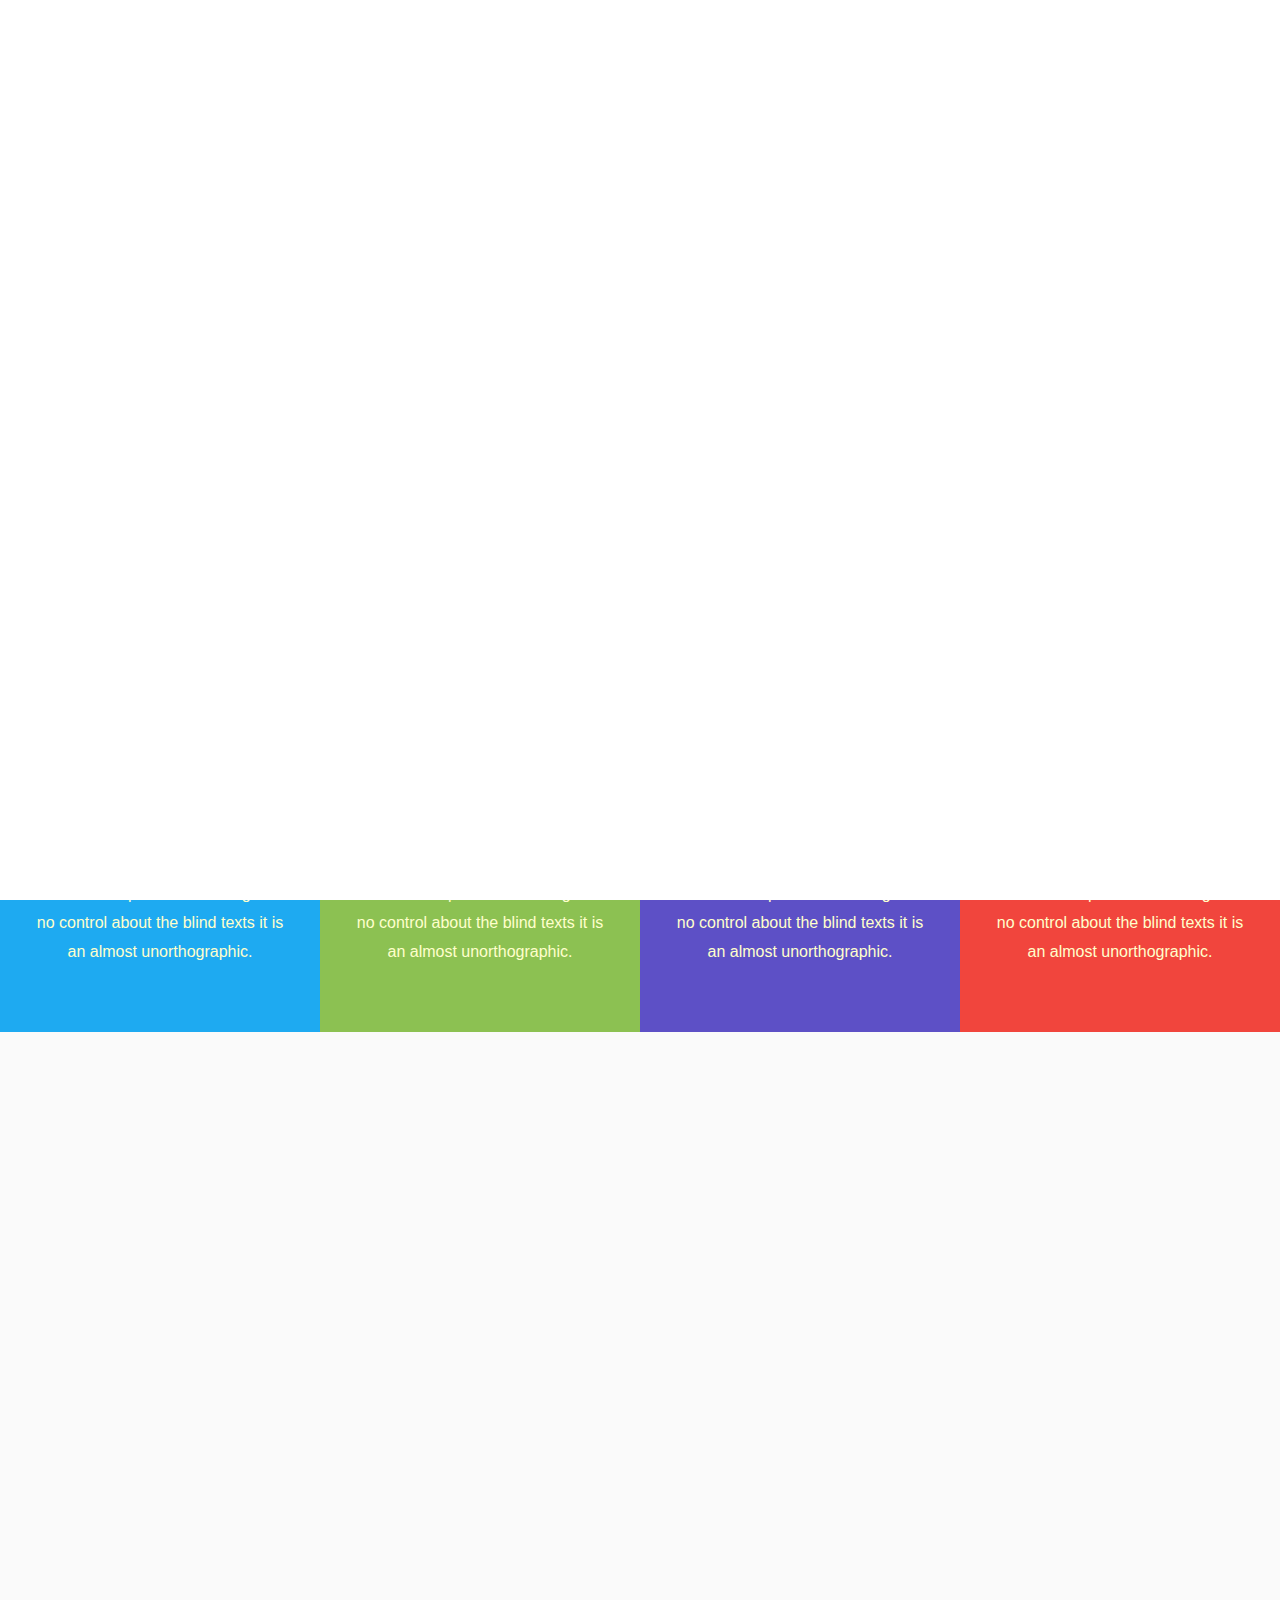
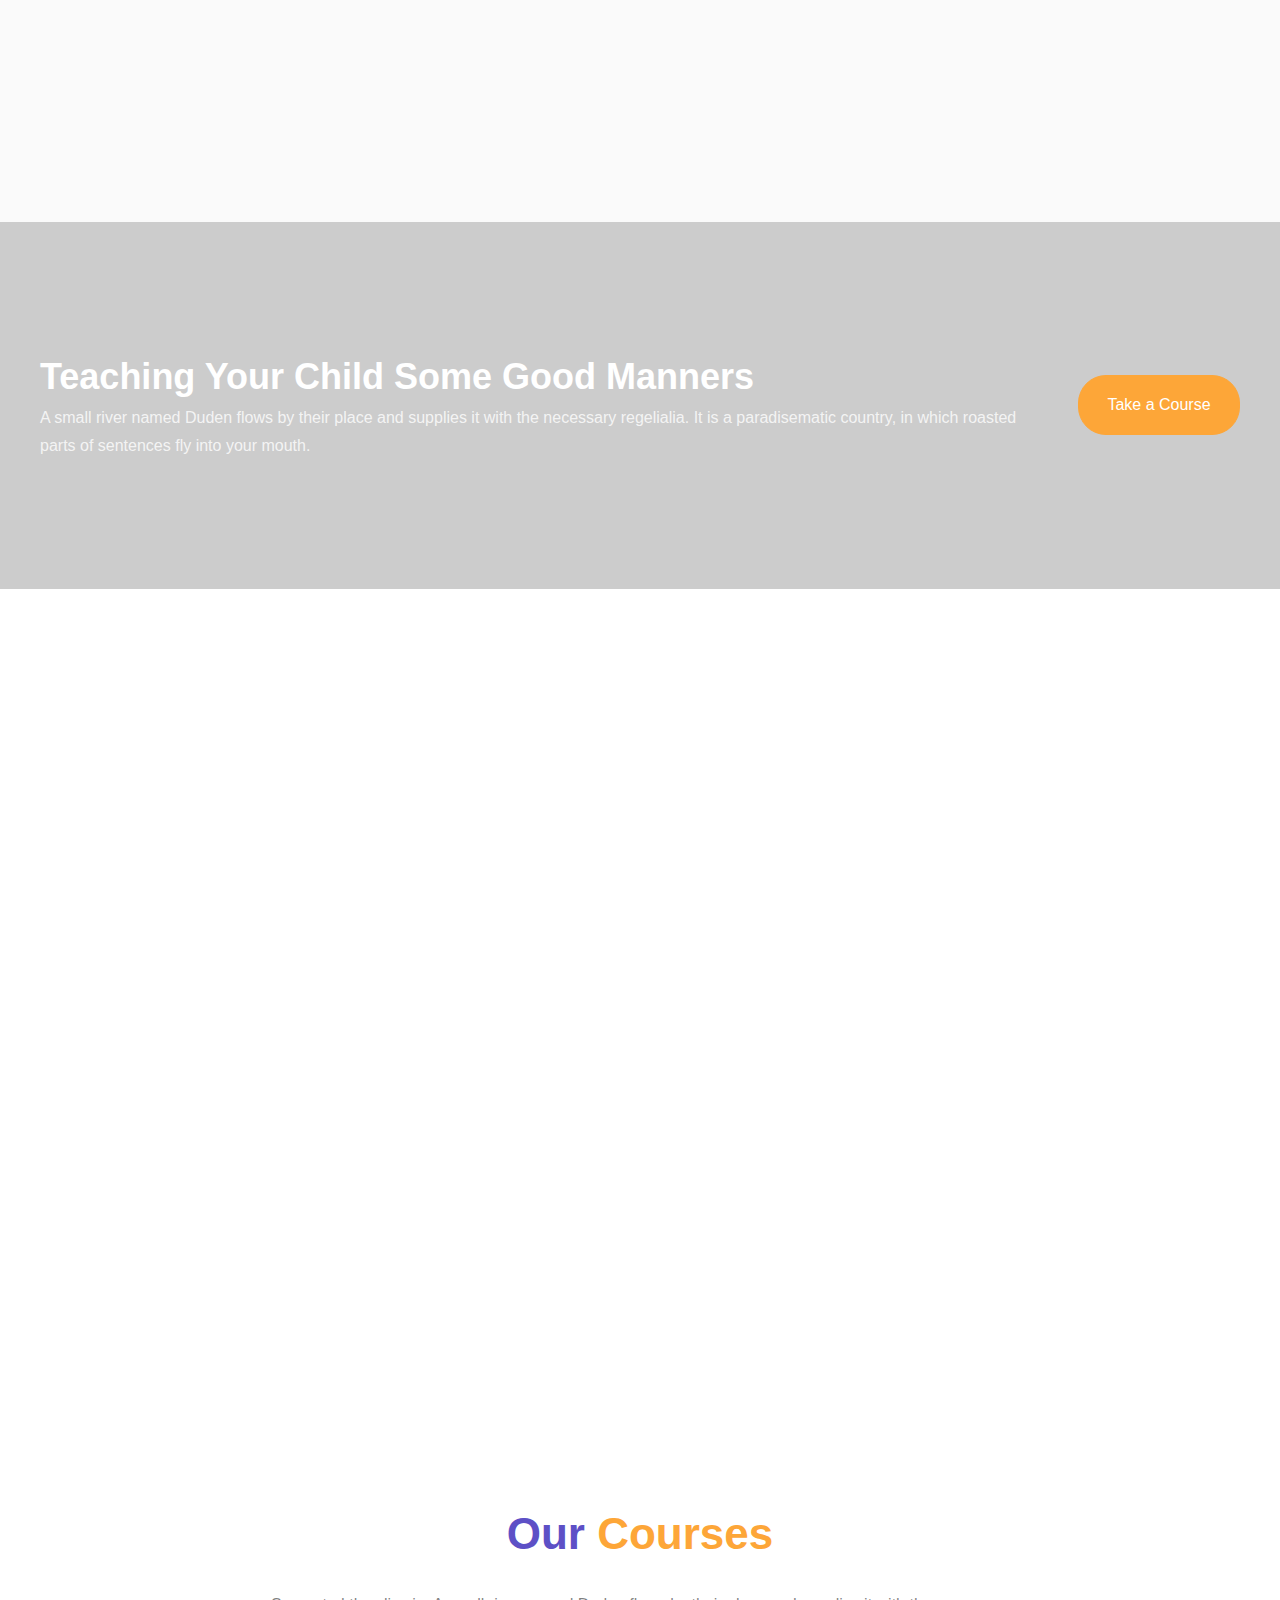
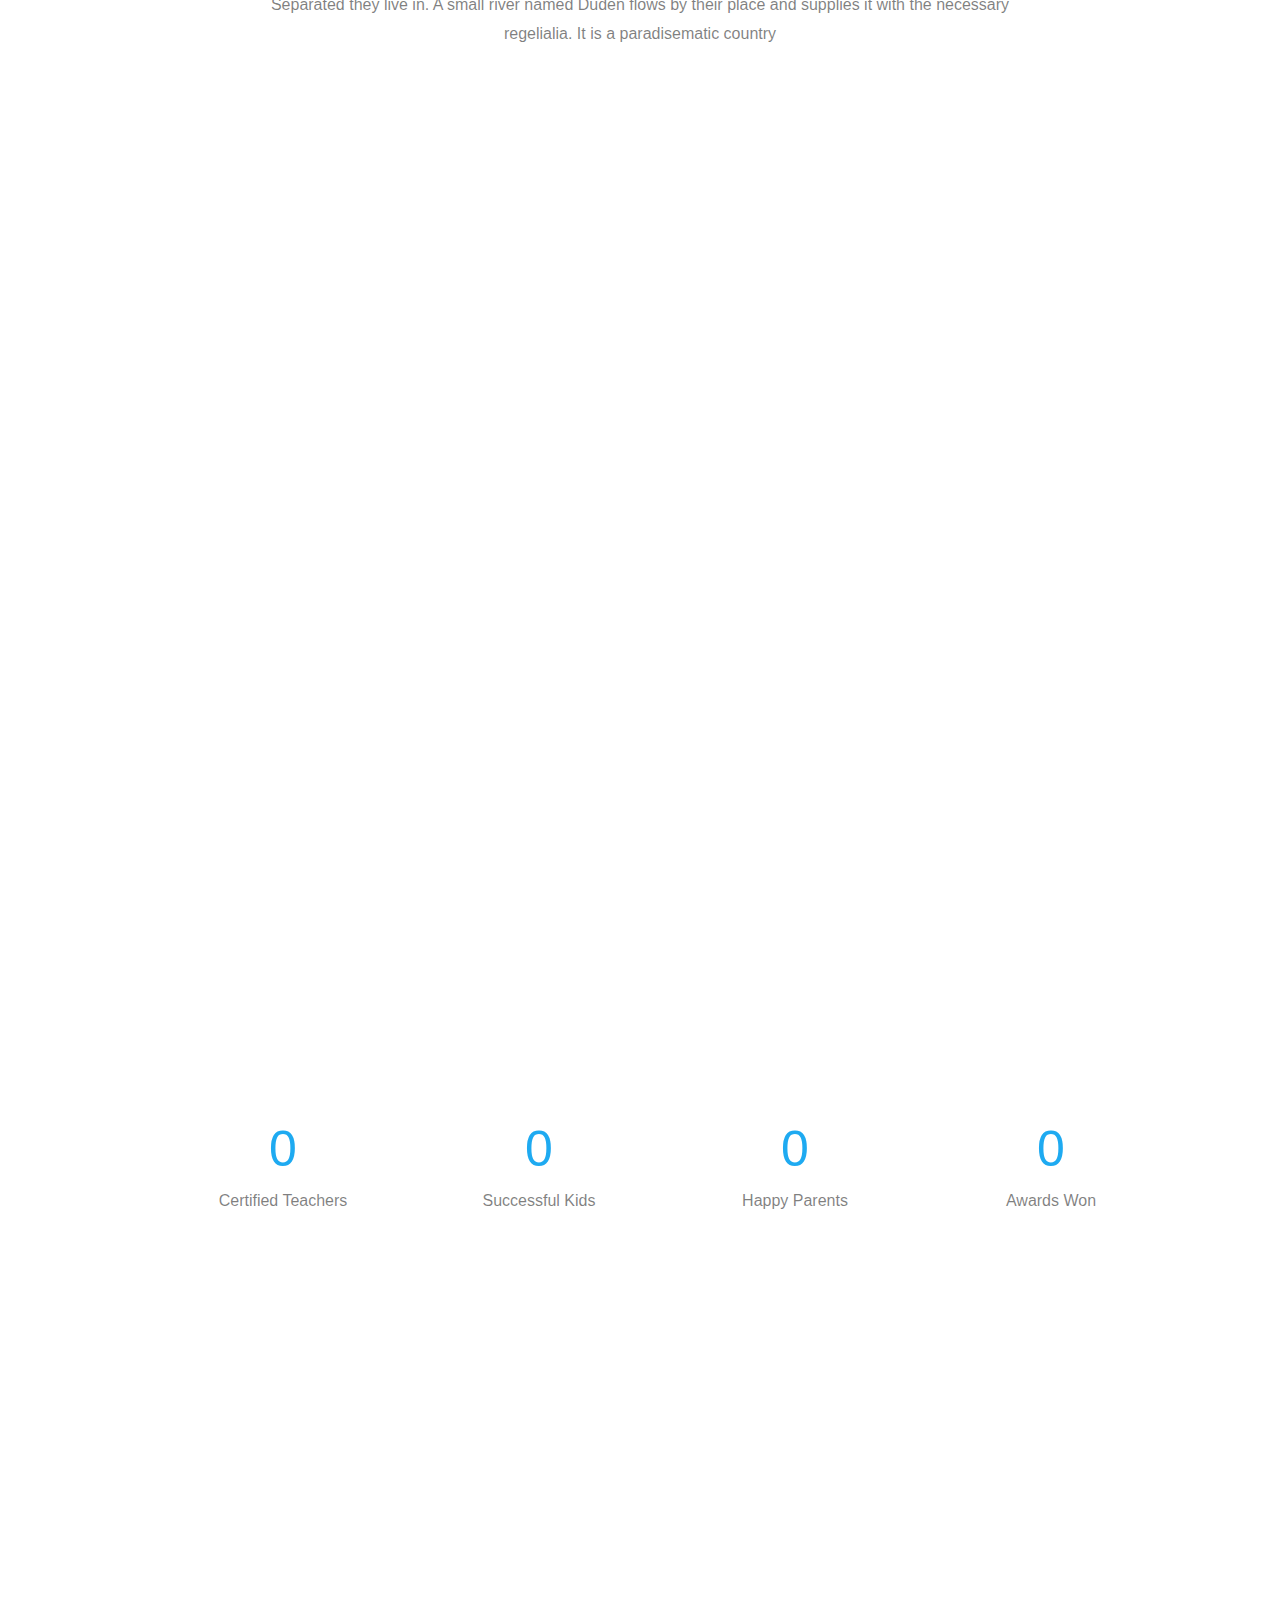
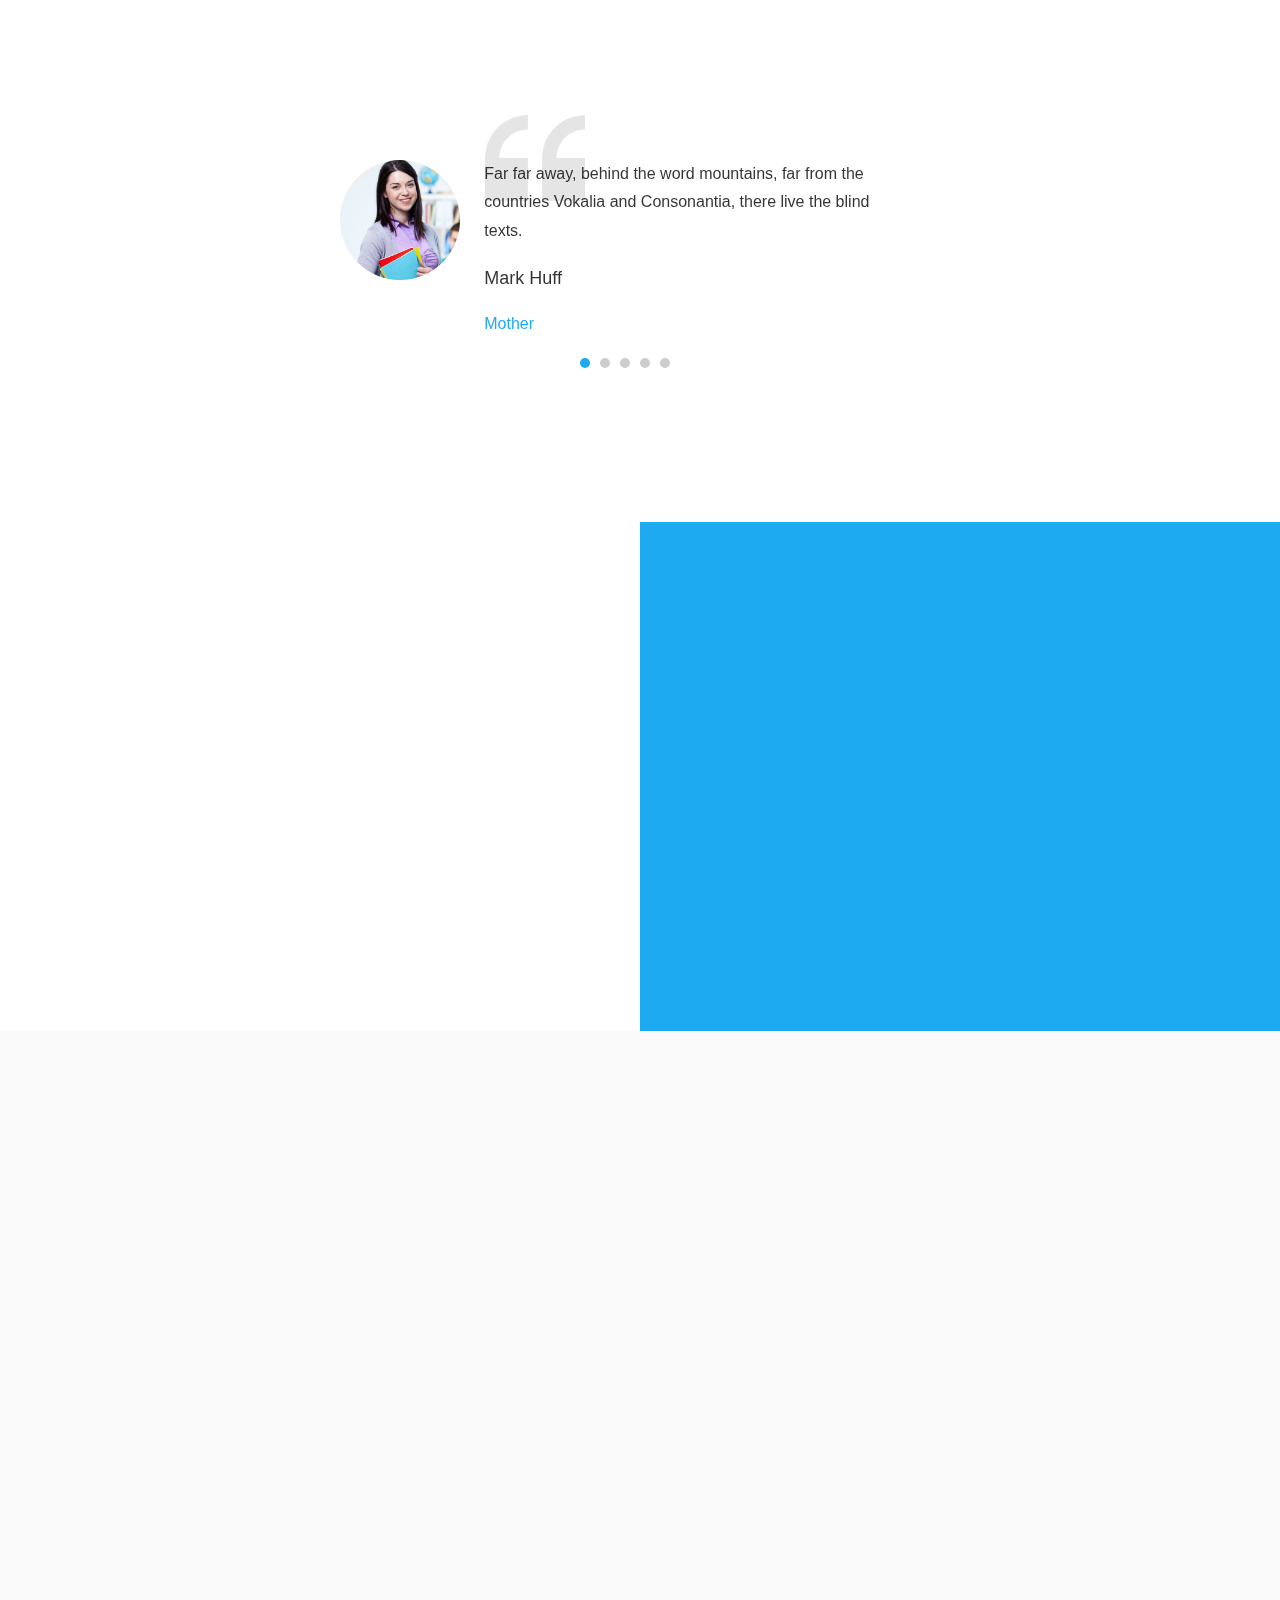
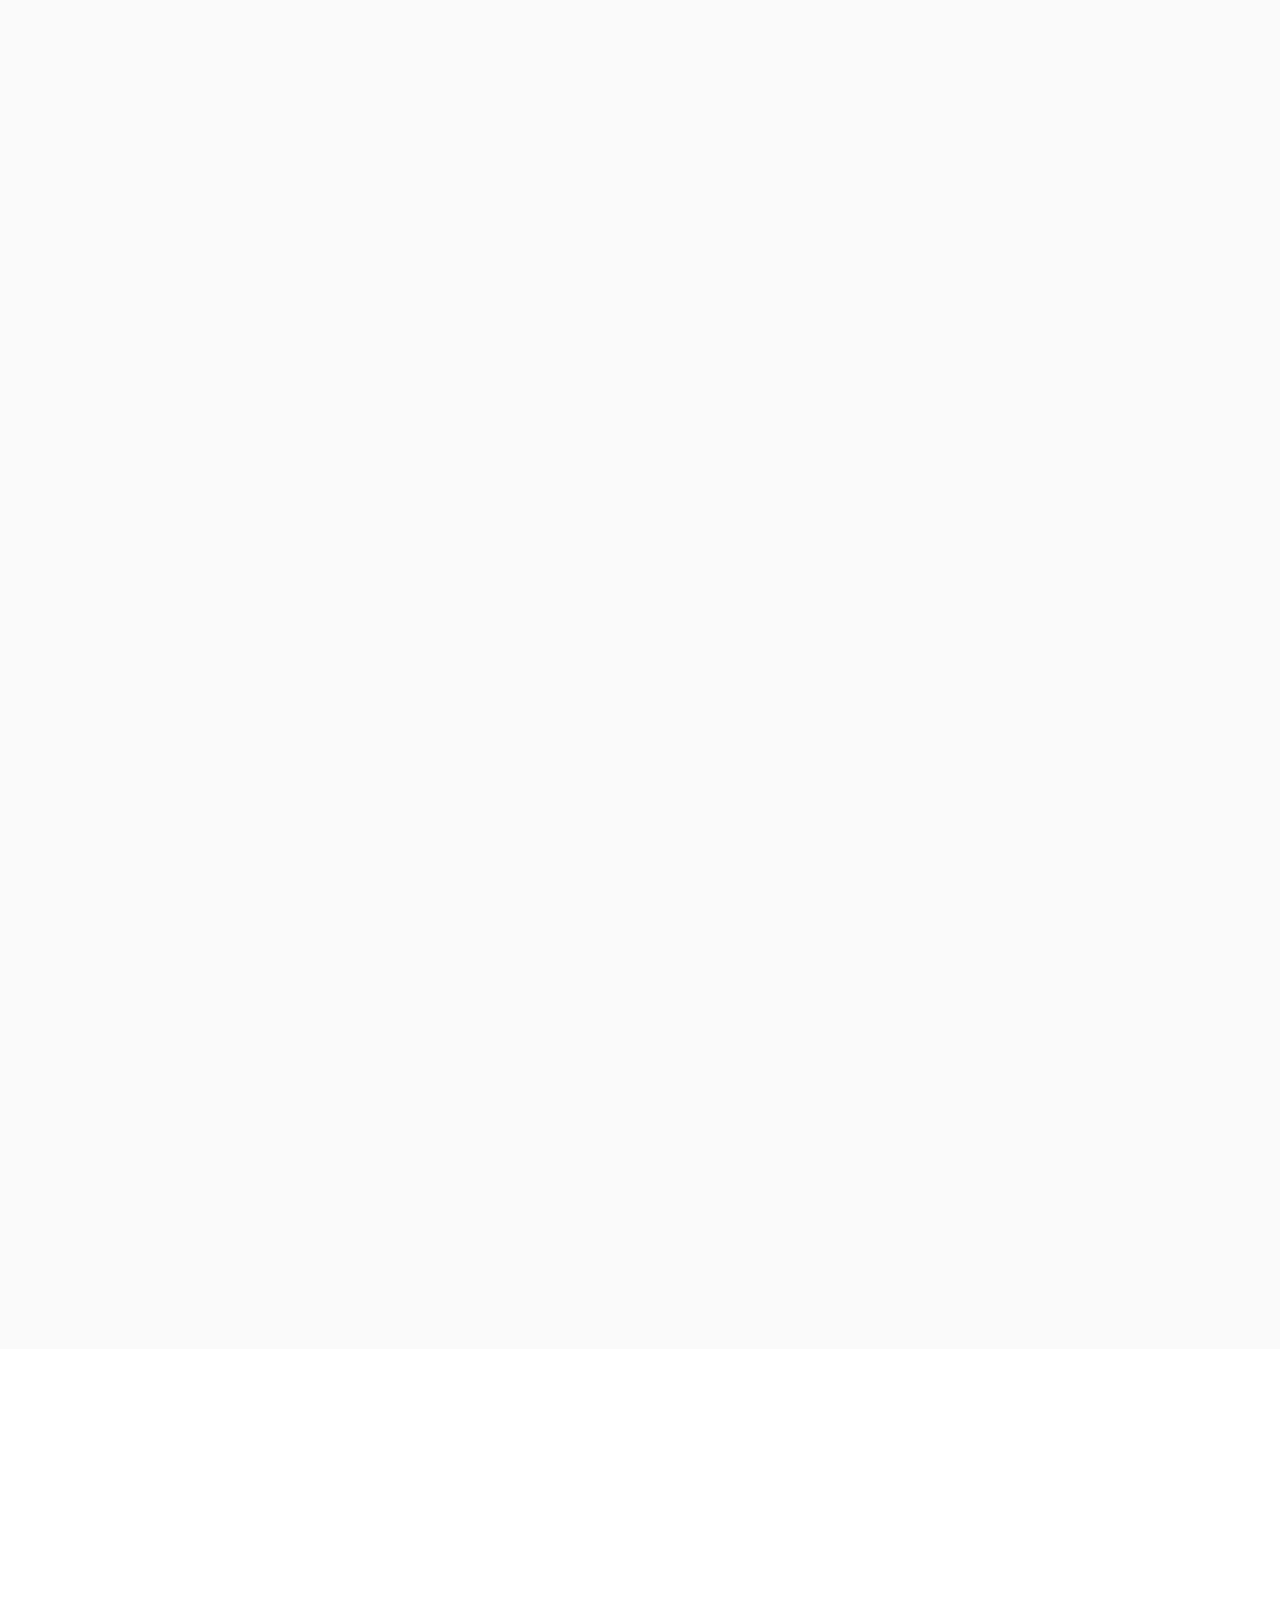
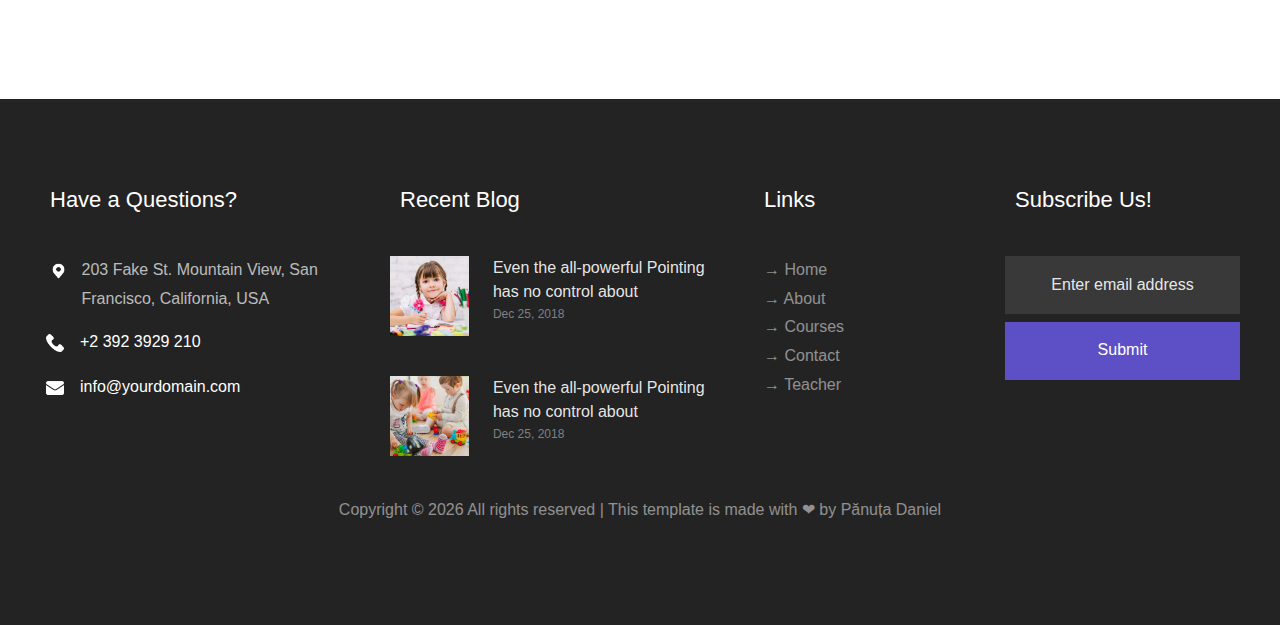
<file: index.html>
<!DOCTYPE html>
<html lang="en">
<head>
	<meta charset="UTF-8">
	<meta name="viewport" content="width=device-width, initial-scale=1.0">
	<title>Kiddos</title>
	<link href="img/icon/kids.ico" rel="shortcut icon" type="image/x-icon">
	<link rel="stylesheet" href="https://danielpanutsa.github.io/Kiddos/css/loader.css">
	<link rel="stylesheet" href="https://maxcdn.bootstrapcdn.com/font-awesome/4.5.0/css/font-awesome.min.css">
	<link rel="stylesheet" href="https://danielpanutsa.github.io/Kiddos/css/null.css">
	<link rel="stylesheet" href="https://danielpanutsa.github.io/Kiddos/css/font.css">
	<link rel="stylesheet" href="https://danielpanutsa.github.io/Kiddos/css/style.css">
	<link rel="stylesheet" href="https://cdnjs.cloudflare.com/ajax/libs/animate.css/4.1.1/animate.min.css"/>
	<link rel="stylesheet" href="https://danielpanutsa.github.io/Kiddos/css/carousel.style.css">
	<link rel="stylesheet" href="https://danielpanutsa.github.io/Kiddos/css/media.css">
	<!-- Why not? -->
	<link rel="stylesheet" href="https://danielpanutsa.github.io/Kiddos/css/owlcarousel/owl.carousel.min.css">
	<link rel="stylesheet" href="https://danielpanutsa.github.io/Kiddos/css/owlcarousel/owl.theme.default.min.css">
</head>
<body>
	<div class="wrapper">
		<div class="overheader">
			<div class="overheader__contain container">
				<div class="overheader__address">
					<div class="overheader__logo logo1"><span></span></div>
					<div class="overheader__text">198 West 21th Street, Suite 721 New York NY 10016</div>
				</div>
				<div class="overheader__email">
					<div class="overheader__logo logo2"></div>
					<div class="overheader__text">
						<a href="#">
							youremail@email.com
						</a>
					</div>
				</div>
				<div class="overheader__telephone">
					<div class="overheader__logo logo3"></div>
					<div class="overheader__text">
						<a href="#">
							+ 1235 2355 98
						</a>
					</div>
				</div>
			</div>
		</div>
		<div class="header" id="header">
			<div class="header__contain container ">
				<div class="header__logo_name">
					<a href="index.html">Kiddos</a>
				</div>
				<div class="header__links" id="header__links">
					<a href="index.html" class="header__link">Home</a>
					<a href="about.html" class="header__link">About</a>
					<a href="teacher.html" class="header__link">Teacher</a>
					<a href="courses.html" class="header__link">Courses</a>
					<a href="blog.html" class="header__link">Blog</a>
					<a href="contact.html" class="header__link">Contact</a>
				</div>
				<div class="header__burger" id="header__burger">
					<svg width="32" height="22" viewBox="0 0 32 22" fill="none" xmlns="http://www.w3.org/2000/svg">
						<rect width="32" height="2" fill="#000"></rect>
						<rect y="10" width="20" height="2" fill="#000"></rect>
						<rect y="20" width="24" height="2" fill="#000"></rect>
					</svg>
				</div>
			</div>
		</div>
		<div class="promo">
			<div class="promo__contain">
				<div class="promo1" id="first">
					<div class="promo_bg overlay"></div>
					<div class="promo__text" id="promo__text1">
						<div class="promo__title">
							Perfect Learned
							<span>For Your Child</span>
						</div>
						<a href="#" class="promo__button">
							<div>Read More</div>
						</a>
					</div>
				</div>
				<div class="promo2" id="second">
					<div class="promo_bg overlay"></div>
					<div class="promo__text" id="promo__text2">
						<div class="promo__title" id="title">
							Kids Are The Best
							<span>Explorers In The World</span>
						</div>
						<a href="#" class="promo__button" id="promo__button">
							<div>Read More</div>
						</a>
					</div>
				</div>
			</div>
		</div>
		<div class="section__blocks">
			<div class="blocks__container">
				<div class="blocks__flex">
					<div class="block_flex block1 wow animate__animated animate__fadeInUp animate__faster" id="block1">
						<div class="block__body">
							<div class="block__icon">
								<div class="flaticon teacher"></div>
							</div>
							<div class="block__text">
								<h3>Certified Teachers</h3>
								<p>Even the all-powerful Pointing has no control about the blind texts it is an almost unorthographic.</p>
							</div>
						</div>
					</div>
					<div class="block_flex block2 wow animate__animated animate__fadeInUp animate__fast" id="block2">
						<div class="block__body">
							<div class="block__icon">
								<div class="flaticon student"></div>
							</div>
							<div class="block__text">
								<h3>Special Education</h3>
								<p>Even the all-powerful Pointing has no control about the blind texts it is an almost unorthographic.</p>
							</div>
						</div>
					</div>
					<div class="block_flex block3 wow animate__animated animate__fadeInUp" id="block3">
						<div class="block__body">
							<div class="block__icon">
								<div class="flaticon books"></div>
							</div>
							<div class="block__text">
								<h3>Book & Library</h3>
								<p>Even the all-powerful Pointing has no control about the blind texts it is an almost unorthographic.</p>
							</div>
						</div>
					</div>
					<div class="block_flex block4 wow animate__animated animate__fadeInUp animate__slow" id="block4">
						<div class="block__body">
							<div class="block__icon">
								<div class="flaticon diploma"></div>
							</div>
							<div class="block__text">
								<h3>Certification</h3>
								<p>Even the all-powerful Pointing has no control about the blind texts it is an almost unorthographic.</p>
							</div>
						</div>
					</div>
				</div>
			</div>
		</div>
		<div class="section__about">
			<div class="section__about_box">
				<div class="section__about__container box">
					<div class="section__about__container__text wow animate__animated animate__fadeInUp" id="about_promo1">
						<h2>Welcome to Kiddos Learning School</h2>
						<p>
							On her way she met a copy. The copy warned the Little Blind Text, that where it came from it would have been rewritten a thousand times and everything that was left from its origin would be the word.
						</p>
						<p>
							Separated they live in Bookmarksgrove right at the coast of the Semantics, a large language ocean. A small river named Duden flows by their place and supplies it with the necessary regelialia. And if she hasn’t been rewritten, then they are still using her.
						</p>
						<a href="#" class="button" >Read More</a>
					</div>
				</div>
				<div class="section__about__container container">
					<div class="container">
						<div class="section__about__container__text wow animate__animated animate__fadeInUp" id="about_promo2">
							<h2>What We Offer</h2>
							<p>On her way she met a copy. The copy warned the Little Blind Text, that where it came from it would have been rewritten a thousand times and everything that was left from its origin would be the word.</p>
							<div class="section__about__table">
								<div class="table-cell">
									<div class="cell__icon">
										<div class="icon__img icon1"></div>
									</div>
									<div class="cell__text">
										<h2>Safety First</h2>
										<p>Far far away, behind the word mountains, far from the countries Vokalia.</p>
									</div>
								</div>
								<div class="table-cell">
									<div class="cell__icon">
										<div class="icon__img icon2"></div>
									</div>
									<div class="cell__text">
										<h2>Regular Classes</h2>
										<p>Far far away, behind the word mountains, far from the countries Vokalia.</p>
									</div>
								</div>
								<div class="table-cell">
									<div class="cell__icon">
										<div class="icon__img icon3"></div>
									</div>
									<div class="cell__text">
										<h2>Certified Teachers</h2>
										<p>Far far away, behind the word mountains, far from the countries Vokalia.</p>
									</div>
								</div>
								<div class="table-cell">
									<div class="cell__icon">
										<div class="icon__img icon4"></div>
									</div>
									<div class="cell__text">
										<h2>Sufficient Classrooms</h2>
										<p>Far far away, behind the word mountains, far from the countries Vokalia.</p>
									</div>
								</div>
								<div class="table-cell">
									<div class="cell__icon">
										<div class="icon__img icon5"></div>
									</div>
									<div class="cell__text">
										<h2>Creative Lessons</h2>
										<p>Far far away, behind the word mountains, far from the countries Vokalia.</p>
									</div>
								</div>
								<div class="table-cell">
									<div class="cell__icon">
										<div class="icon__img icon6"></div>
									</div>
									<div class="cell__text">
										<h2>Sports Facilities</h2>
										<p>Far far away, behind the word mountains, far from the countries Vokalia.</p>
									</div>
								</div>
							</div>
						</div>
					</div>
				</div>
			</div>
		</div>
		<div class="section__separator separator__bg">
			<div class="overlay"></div>
			<div class="separator__container">
				<div class="separator__blocks container">
					<div class="separator__text">
						<h2>Teaching Your Child Some Good Manners</h2>
						<p>A small river named Duden flows by their place and supplies it with the necessary regelialia. It is a paradisematic country, in which roasted parts of sentences fly into your mouth.</p>
					</div>
					<div class="separator__block2">
						<div class="separator__button button">Take a Course</div>
					</div>
				</div>
			</div>
		</div>
		<div class="section__teachers">
			<div class="container">
				<div class="section__head">
					<div class="section__heading wow animate__animated animate__fadeInUp">
						<h2>
							<span>Certified</span>&nbsp;Teachers
						</h2>
						<p>Separated they live in. A small river named Duden flows by their place and supplies it with the necessary regelialia. It is a paradisematic country</p>
					</div>
				</div>
				<div class="section__blocks__teachers">
					<div class="section__teacher wow animate__animated animate__fadeInUp animate__faster" id="teacher1">
						<div class="section__teacher__img">
							<div class="section__teacher__img__div teacher1 img" id="teacher_image1"></div>
						</div>
						<div class="section__teacher__text">
							<h3 class=" " id="teacher_name1">Bianca Wilson</h3>
							<span>teacher</span>
							<div class="faded">
								<p>I am an ambitious workaholic, but apart from that, pretty simple person.</p>
								<ul class="" id="social1">
									<li>
										<a href="#">
											<div class="icon-twitter"></div>
										</a>
									</li>
									<li>
										<a href="#">
											<div class="icon-facebook"></div>
										</a>
									</li>
									<li>
										<a href="#">
											<div class="icon-instagram"></div>
										</a>
									</li>
									<li>
										<a href="#">
											<div class="icon-mail"></div>
										</a>
									</li>
								</ul>
							</div>
						</div>
					</div>
					<div class="section__teacher wow animate__animated animate__fadeInUp animate__fast"  id="teacher2">
						<div class="section__teacher__img">
							<div class="section__teacher__img__div teacher2 img" id="teacher_image2"></div>
						</div>
						<div class="section__teacher__text">
							<h3 class id="teacher_name2">Mitch Parker</h3>
							<span>english teacher</span>
							<div class="faded">
								<p>I am an ambitious workaholic, but apart from that, pretty simple person.</p>
								<ul  id="social2">
									<li>
										<a href="#">
											<div class="icon-twitter"></div>
										</a>
									</li>
									<li>
										<a href="#">
											<div class="icon-facebook"></div>
										</a>
									</li>
									<li>
										<a href="#">
											<div class="icon-instagram"></div>
										</a>
									</li>
									<li>
										<a href="#">
											<div class="icon-mail"></div>
										</a>
									</li>
								</ul>
							</div>
						</div>
					</div>
					<div class="section__teacher wow animate__animated animate__fadeInUp" id="teacher3">
						<div class="section__teacher__img">
							<div class="section__teacher__img__div teacher3 img" id="teacher_image3"></div>
						</div>
						<div class="section__teacher__text">
							<h3 class="" id="teacher_name3">Stella Smith</h3>
							<span>art teacher</span>
							<div class="faded">
								<p>I am an ambitious workaholic, but apart from that, pretty simple person.</p>
								<ul  id="social3">
									<li>
										<a href="#">
											<div class="icon-twitter"></div>
										</a>
									</li>
									<li>
										<a href="#">
											<div class="icon-facebook"></div>
										</a>
									</li>
									<li>
										<a href="#">
											<div class="icon-instagram"></div>
										</a>
									</li>
									<li>
										<a href="#">
											<div class="icon-mail"></div>
										</a>
									</li>
								</ul>
							</div>
						</div>
					</div>
					<div class="section__teacher wow animate__animated animate__fadeInUp animate__slow" id="teacher4">
						<div class="section__teacher__img">
							<div class="section__teacher__img__div teacher4 img" id="teacher_image4"></div>
						</div>
						<div class="section__teacher__text">
							<h3 class="" id="teacher_name4">Monshe Henderson</h3>
							<span>science teacher</span>
							<div class="faded">
								<p>I am an ambitious workaholic, but apart from that, pretty simple person.</p>
								<ul  id="social4">
									<li>
										<a href="#">
											<div class="icon-twitter"></div>
										</a>
									</li>
									<li>
										<a href="#">
											<div class="icon-facebook"></div>
										</a>
									</li>
									<li>
										<a href="#">
											<div class="icon-instagram"></div>
										</a>
									</li>
									<li>
										<a href="#">
											<div class="icon-mail"></div>
										</a>
									</li>
								</ul>
							</div>
						</div>
					</div>
				</div>
			</div>
		</div>
		<div class="section__courses" id="section__courses">
			<div class="container">
				<div class="section__head">
					<div class="section__heading" id="section__heading1">
						<h2><span>Our</span>&nbsp;Courses</h2>
						<p>Separated they live in. A small river named Duden flows by their place and supplies it with the necessary regelialia. It is a paradisematic country</p>
					</div>
				</div>
				<div class="courses__blocks">
					<div class="row">
						<div class="courses__block wow animate__animated animate__fadeInUp animate__fast" id="courses__block1">
							<div class="img courses_img1"></div>
							<div class="text">
								<h3>
									<a href="#">Arts Lesson</a>
								</h3>
								<p class="subheading">
									<span>
										Class time:
									</span>
									 9:00am - 10am
								</p>
								<p>Separated they live in. A small river named Duden flows by their place and supplies it with the necessary regelialia. It is a paradisematic country</p>
							</div>
						</div>
						<div class="courses__block wow animate__animated animate__fadeInUp" id="courses__block2">
							<div class="img courses_img2"></div>
							<div class="text">
								<h3>
									<a href="#">Language Lesson</a>
								</h3>
								<p class="subheading">
									<span>
										Class time:
									</span>
									 9:00am - 10am
								</p>
								<p>Separated they live in. A small river named Duden flows by their place and supplies it with the necessary regelialia. It is a paradisematic country</p>
							</div>
						</div>
						<div class="courses__block wow animate__animated animate__fadeInUp animate__fast" id="courses__block3">
							<div class="img courses_img3"></div>
							<div class="text">
								<h3>
									<a href="#">Music Lesson</a>
								</h3>
								<p class="subheading">
									<span>
										Class time:
									</span>
									 9:00am - 10am
								</p>
								<p>Separated they live in. A small river named Duden flows by their place and supplies it with the necessary regelialia. It is a paradisematic country</p>
							</div>
						</div>
						<div class="courses__block wow animate__animated animate__fadeInUp" id="courses__block4">
							<div class="img courses_img4"></div>
							<div class="text">
								<h3>
									<a href="#">Sport Lesson</a>
								</h3>
								<p class="subheading">
									<span>
										Class time:
									</span>
									 9:00am - 10am
								</p>
								<p>Separated they live in. A small river named Duden flows by their place and supplies it with the necessary regelialia. It is a paradisematic country</p>
							</div>
						</div>
					</div>
				</div>
			</div>
		</div>
		<div class="section__counter">
			<div class="container">
				<div class="section__head">
					<div data-wow-offset="300" class="section__heading wow animate__animated animate__fadeInUp" id="section__heading1">
						<h2><span>20 Years of</span>&nbsp;Experience</h2>
						<p>Separated they live in. A small river named Duden flows by their place and supplies it with the necessary regelialia. It is a paradisematic country</p>
					</div>
				</div>
				<div class="row">
					<div class="con_1k">
						<div class="counter__blocks">
							<div class="counter__block" id="counter">
								<div class="counter__block__text">
									<div class="block-18">
										<h2 class="counter" id="conter1" data-target="18">0</h2>
										<span>Certified Teachers</span>
									</div>
								</div>
							</div>
							<div class="counter__block">
								<div class="counter__block__text">
									<div class="block-18">
										<h2 class="counter" id="conter2" data-target="365">0</h2>
										<span>Successful Kids</span>
									</div>
								</div>
							</div>
							<div class="counter__block">
								<div class="counter__block__text">
									<div class="block-18">
										<h2 class="counter" id="conter3" data-target="564">0</h2>
										<span>Happy Parents</span>
									</div>
								</div>
							</div>
							<div class="counter__block">
								<div class="counter__block__text">
									<div class="block-18">
										<h2 class="counter" id="conter4" data-target="300">0</h2>
										<span>Awards Won</span>
									</div>
								</div>
							</div>
						</div>
					</div>
				</div>
			</div>
		</div>
		<div class="section__reviews">
			<div class="container">
				<div class="section__head">
					<div class="section__heading wow animate__animated animate__fadeInUp">
						<h2><span>What Parents</span>&nbsp;Says About Us</h2>
						<p>Separated they live in. A small river named Duden flows by their place and supplies it with the necessary regelialia. It is a paradisematic country</p>
					</div>
				</div>
				<div class="row">
					<div class="con-12k">
						<div class="slider__carousel">
							<div class="qoutte_div img"></div>
							<div class="slider">
								<div class="slider__item">
									<div class="slider__img sl_img_1 img"></div>
									<div class="slider__text">
										<p>Far far away, behind the word mountains, far from the countries Vokalia and Consonantia, there live the blind texts.</p>
										<p class="name">Mark Huff</p>
										<span>Mother</span>
									</div>
								</div>
								<div class="slider__item">
									<div class="slider__img sl_img_2 img"></div>
									<div class="slider__text">
										<p>Far far away, behind the word mountains, far from the countries Vokalia and Consonantia, there live the blind texts.</p>
										<p class="name">Henry Dee</p>
										<span>Father</span>
									</div>
								</div>
								<div class="slider__item">
									<div class="slider__img sl_img_3 img"></div>
									<div class="slider__text">
										<p>Far far away, behind the word mountains, far from the countries Vokalia and Consonantia, there live the blind texts.</p>
										<p class="name">Racky Henderson</p>
										<span>Mother</span>
									</div>
								</div>
								<div class="slider__item">
									<div class="slider__img sl_img_4 img"></div>
									<div class="slider__text">
										<p>Far far away, behind the word mountains, far from the countries Vokalia and Consonantia, there live the blind texts.</p>
										<p class="name">Racky Henderson</p>
										<span>Mother</span>
									</div>
								</div>
								<div class="slider__item">
									<div class="slider__img sl_img_5 img"></div>
									<div class="slider__text">
										<p>Far far away, behind the word mountains, far from the countries Vokalia and Consonantia, there live the blind texts.</p>
										<p class="name">Rodel Golez</p>
										<span>Father</span>
									</div>
								</div>
							</div>
						</div>
					</div>
				</div>
			</div>
		</div>
		<div class="section__forms">
			<div class="container">
				<div class="row form__contain">
					<div class="form__container">
						<div class="form__heading animate__animated animate__fadeInUp wow">
							<h2>Request A Quote</h2>
							<p>Far far away, behind the word mountains, far from the countries Vokalia and Consonantia, there live the blind texts.</p>
						</div>
						<form action="#" class="form animate__animated animate__fadeInUp wow">
							<div class="form__group">
								<div class="form__item">
									<input type="text" class="form-control" placeholder="First Name">
								</div>
								<div class="form__item">
									<input type="text" class="form-control" placeholder="Last Name">
								</div>
							</div>
							<div class="form__group">
								<div class="form__item">
									<select name id class="form-control">
										<option class="form__option">Art Lesson</option>
										<option class="form__option">Language Lesson</option>
										<option class="form__option">Music Lesson</option>
										<option class="form__option">Sport Lesson</option>
										<option class="form__option">Other Services</option>
									</select>
								</div>
								<div class="form__item">
									<input type="text" class="form-control" placeholder="Phone">
								</div>
							</div>
							<div class="form__group">
								<div class="form__item">
									<textarea name="" id="" cols="30" rows="2" class="form-control" placeholder="Message"></textarea>
								</div>
								<input type="submit" value="Request A Quote" class="form__button button"></input>
							</div>
						</form>
					</div>
				</div>
			</div>
		</div>
		<div class="section__pricing">
			<div class="container">
				<div class="section__head">
					<div class="section__heading wow animate__animated animate__fadeInUp">
						<h2><span>Our</span>&nbsp;Pricing</h2>
						<p>Separated they live in. A small river named Duden flows by their place and supplies it with the necessary regelialia. It is a paradisematic country</p>
					</div>
				</div>
				<div class="row">
					<div class="block__pricing pricing1 wow animate__animated animate__fadeInUp animate__faster">
						<div>
							<h3 class="pricing__name">Basic</h3>
							<p>
								<span class="pricing__price">$24.50</span>
								<span class="pricing__per">/ 5 mos</span>
							</p>
						</div>
						<div class="img bg1"></div>
						<div>
							<p>
								Far far away, behind the word mountains, far from the countries Vokalia and Consonantia, there live the blind texts.
							</p>
						</div>
						<p>
							<a href="#" class="btn">Take a course</a>
						</p>
					</div>
					<div class="block__pricing pricing2 wow animate__animated animate__fadeInUp animate__fast">
						<div>
							<h3 class="pricing__name">Standart</h3>
							<p>
								<span class="pricing__price">$34.50</span>
								<span class="pricing__per">/ 5 mos</span>
							</p>
						</div>
						<div class="img bg2"></div>
						<div>
							<p>
								Far far away, behind the word mountains, far from the countries Vokalia and Consonantia, there live the blind texts.
							</p>
						</div>
						<p>
							<a href="#" class="btn">Take a course</a>
						</p>
					</div>
					<div class="block__pricing pricing3 wow animate__animated animate__fadeInUp">
						<div>
							<h3 class="pricing__name">Premium</h3>
							<p>
								<span class="pricing__price">$54.50</span>
								<span class="pricing__per">/ 5 mos</span>
							</p>
						</div>
						<div class="img bg3"></div>
						<div>
							<p>
								Far far away, behind the word mountains, far from the countries Vokalia and Consonantia, there live the blind texts.
							</p>
						</div>
						<p>
							<a href="#" class="btn">Take a course</a>
						</p>
					</div>
					<div class="block__pricing pricing4 wow animate__animated animate__fadeInUp animate__slow">
						<div>
							<h3 class="pricing__name">Platinum</h3>
							<p>
								<span class="pricing__price">$89.50</span>
								<span class="pricing__per">/ 5 mos</span>
							</p>
						</div>
						<div class="img bg4"></div>
						<div>
							<p>
								Far far away, behind the word mountains, far from the countries Vokalia and Consonantia, there live the blind texts.
							</p>
						</div>
						<p>
							<a href="#" class="btn">Take a course</a>
						</p>
					</div>
					<div class="block__pricing"></div>
					<div class="block__pricing"></div>
					<div class="block__pricing"></div>
				</div>
			</div>
		</div>
		<div class="section__blog section">
			<div class="container">
				<div class="section__head">
					<div class="section__heading wow animate__animated animate__fadeInUp">
						<h2><span>Recent</span>&nbsp;Blog</h2>
						<p>Separated they live in. A small river named Duden flows by their place and supplies it with the necessary regelialia. It is a paradisematic country</p>
					</div>
				</div>
				<div class="row">
					<div class="blog__block wow animate__animated animate__fadeInUp animate__faster">
						<a href="blog_single.html" class="blog__img img blog1">
							<div class="blog__date text-center">
								<span class="day">27</span>
								<span class="mos">Jan</span>
								<span class="yr">2021</span>
							</div>
						</a>
						<div class="blog__text">
							<h3>
								<a href="blog_single.html">Skills To Develop Your Child Memory</a>
							</h3>
							<p>
								Far far away, behind the word mountains, far from the countries Vokalia and Consonantia, there live the blind texts.
							</p>
							<a href="blog_single.html" class="btn">Read more&#8594;</a>
						</div>
					</div>
					<div class="blog__block wow animate__animated animate__fadeInUp animate__fast">
						<a href="blog_single.html" class="blog__img img blog2">
							<div class="blog__date text-center">
								<span class="day">27</span>
								<span class="mos">Jan</span>
								<span class="yr">2021</span>
							</div>
						</a>
						<div class="blog__text">
							<h3>
								<a href="blog_single.html">Skills To Develop Your Child Memory</a>
							</h3>
							<p>
								Far far away, behind the word mountains, far from the countries Vokalia and Consonantia, there live the blind texts.
							</p>
							<a href="blog_single.html" class="btn">Read more&#8594;</a>
						</div>
					</div>
					<div class="blog__block wow animate__animated animate__fadeInUp">
						<a href="blog_single.html" class="blog__img img blog3">
							<div class="blog__date text-center">
								<span class="day">27</span>
								<span class="mos">Jan</span>
								<span class="yr">2021</span>
							</div>
						</a>
						<div class="blog__text">
							<h3>
								<a href="blog_single.html">Skills To Develop Your Child Memory</a>
							</h3>
							<p>
								Far far away, behind the word mountains, far from the countries Vokalia and Consonantia, there live the blind texts.
							</p>
							<a href="blog_single.html" class="btn">Read more&#8594;</a>
						</div>
					</div>
				</div>
			</div>
		</div>
		<div class="section__photo">
			<div class="photo__img img photo1 wow animate__animated animate__fadeInUp animate__faster" id="photo1">
				<div class="loupe img"></div>
			</div>
			<div class="photo__img img photo2 wow animate__animated animate__fadeInUp animate__fast" id="photo2">
				<div class="loupe img"></div>
			</div>
			<div class="photo__img img photo3 wow animate__animated animate__fadeInUp" id="photo3">
				<div class="loupe img"></div>
			</div>
			<div class="photo__img img photo4 wow animate__animated animate__fadeInUp animate__slow" id="photo4">
				<div class="loupe img"></div>
			</div>
		</div>
		<div class="section__photoBig" id="photoBig">
			<div class="photoBig__display" id="photoDisplay1">
				<div class="frame" id="frame1">
					<div class="img photo1" id="bigPhoto1"></div>
				</div>
			</div>
			<div class="photoBig__display"  id="photoDisplay2">
				<div class="frame" id="frame2">
					<div class="img photo2" id="bigPhoto2"></div>
				</div>
			</div>
			<div class="photoBig__display"  id="photoDisplay3">
				<div class="frame" id="frame3">
					<div class="img photo3" id="bigPhoto3"></div>
				</div>
			</div>
			<div class="photoBig__display"  id="photoDisplay4">
				<div class="frame" id="frame4">
					<div class="img photo4" id="bigPhoto4"></div>
				</div>
			</div>
		</div>
		<div class="section__footer">
			<div class="container">
				<div class="row">
					<div class="footer__block">
						<div class="footer__block__widgets">
							<div class="footer__widget">
								<h2>Have a Questions?</h2>
								<div class="footer__contacts">
									<div class="footer__contact">
										<div class="contact__icon c_i1 img"></div>
										<div class="contact__text">203 Fake St. Mountain View, San Francisco, California, USA</div>
									</div>
									<div class="footer__contact">
										<div class="contact__icon c_i2 img"></div>
										<div class="contact__text">
											<a href="#">+2 392 3929 210</a>
										</div>
									</div>
									<div class="footer__contact">
										<div class="contact__icon c_i3 img"></div>
										<div class="contact__text">
											<a href="#">info@yourdomain.com</a>
										</div>
									</div>
								</div>
							</div>
							<div class="footer__widget">
								<h2>Recent Blog</h2>
								<div class="footer__blog">
									<div class="blog__article">
										<div class="article__img img article1"></div>
										<div class="article__text">
											<h3 class="heading">
												<a href="#">Even the all-powerful Pointing has no control about</a>
											</h3>
											<p> Dec 25, 2018</p>
										</div>
									</div>
									<div class="blog__article">
										<div class="article__img img article2"></div>
										<div class="article__text">
											<h3 class="heading">
												<a href="#">Even the all-powerful Pointing has no control about</a>
											</h3>
											<p> Dec 25, 2018</p>
										</div>
									</div>
								</div>
							</div>
						</div>
						<div class="footer__block__widgets">
							<div class="footer__widget list">
								<h2>Links</h2>
								<ul class="list__links">
									<li>
										<a href="index.html"><span>&#8594; Home</span></a>
									</li>
									<li>
										<a href="about.html"><span>&#8594; About</span></a>
									</li>
									<li>
										<a href="courses.html"><span>&#8594; Courses</span></a>
									</li>
									<li>
										<a href="contact.html"><span>&#8594; Contact</span></a>
									</li>
									<li>
										<a href="teacher.html"><span>&#8594; Teacher</span></a>
									</li>
								</ul>
							</div>
							<div class="footer__widget">
								<h2>Subscribe Us!</h2>
								<form action="#" class="subscribe-form">
									<div class="form__group">
										<input type="text" class="form-control text-center" placeholder="Enter email address">
										<input type="submit" class="form-control btn" placeholder="Subscribe">
									</div>
								</form>
							</div>
						</div>
					</div>
				</div>
				<div class="row">
					<div class="text-center copy">
						<p>
							Copyright ©
							<script>
							document.write(new Date().getFullYear());
							</script>
							 All rights reserved | This template is made with <a>&#10084;</a> by 
							<a href="https://www.instagram.com/https.panutsa/" target="_blank">Pănuța Daniel</a>
						</p>
					</div>
				</div>
			</div>
		</div>
	</div>
<div class="loader" id="loader">
  <div class="loader_inner"></div>
</div>
<script src="https://danielpanutsa.github.io/Kiddos/js/loader.js"></script>
<script src="https://danielpanutsa.github.io/Kiddos/js/jquery.min.js"></script>
<script src="https://danielpanutsa.github.io/Kiddos/js/script.js"></script>
<script src="https://danielpanutsa.github.io/Kiddos/js/wow.min.js"></script>
<script src="https://danielpanutsa.github.io/Kiddos/js/slick.min.js"></script>
<script src="https://danielpanutsa.github.io/Kiddos/js/carousel.js"></script>
<script>
new WOW().init();
</script>
<script>
new widthTest();
</script>
</body>
</html>
</file>
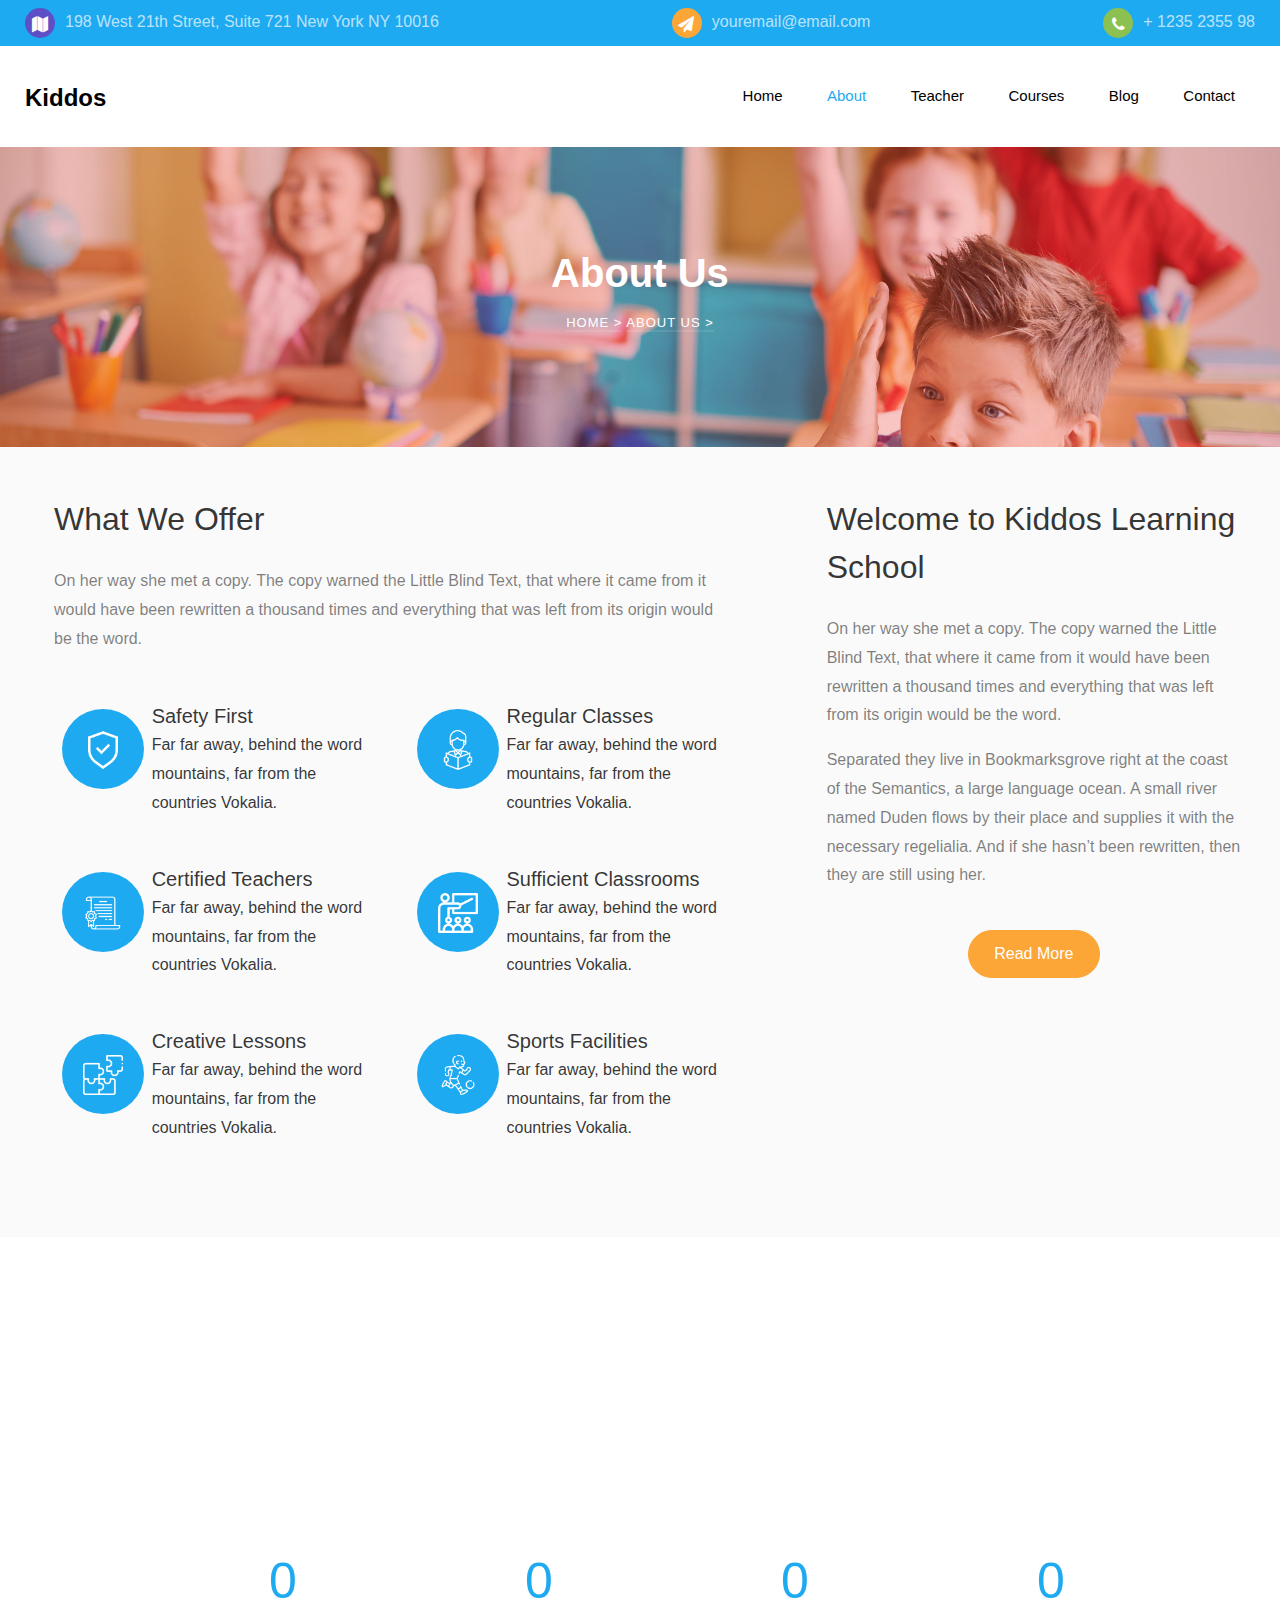
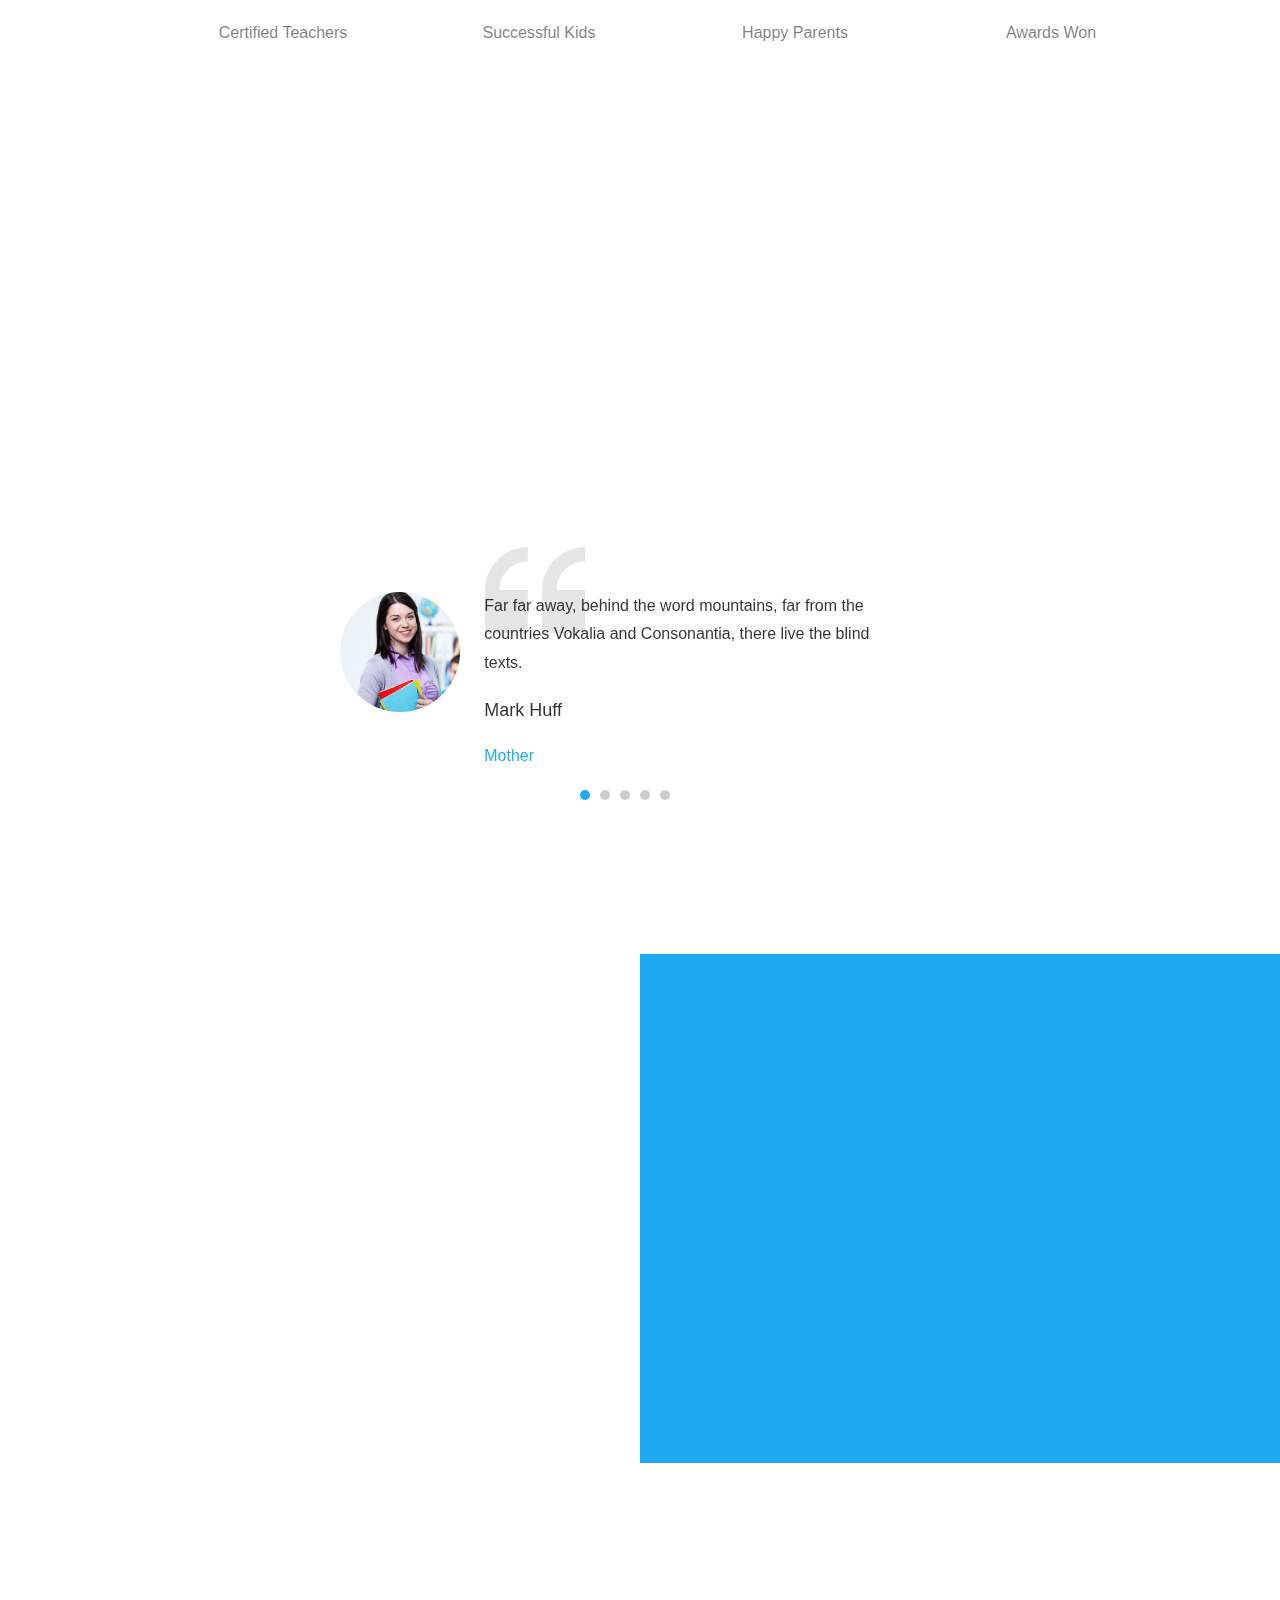
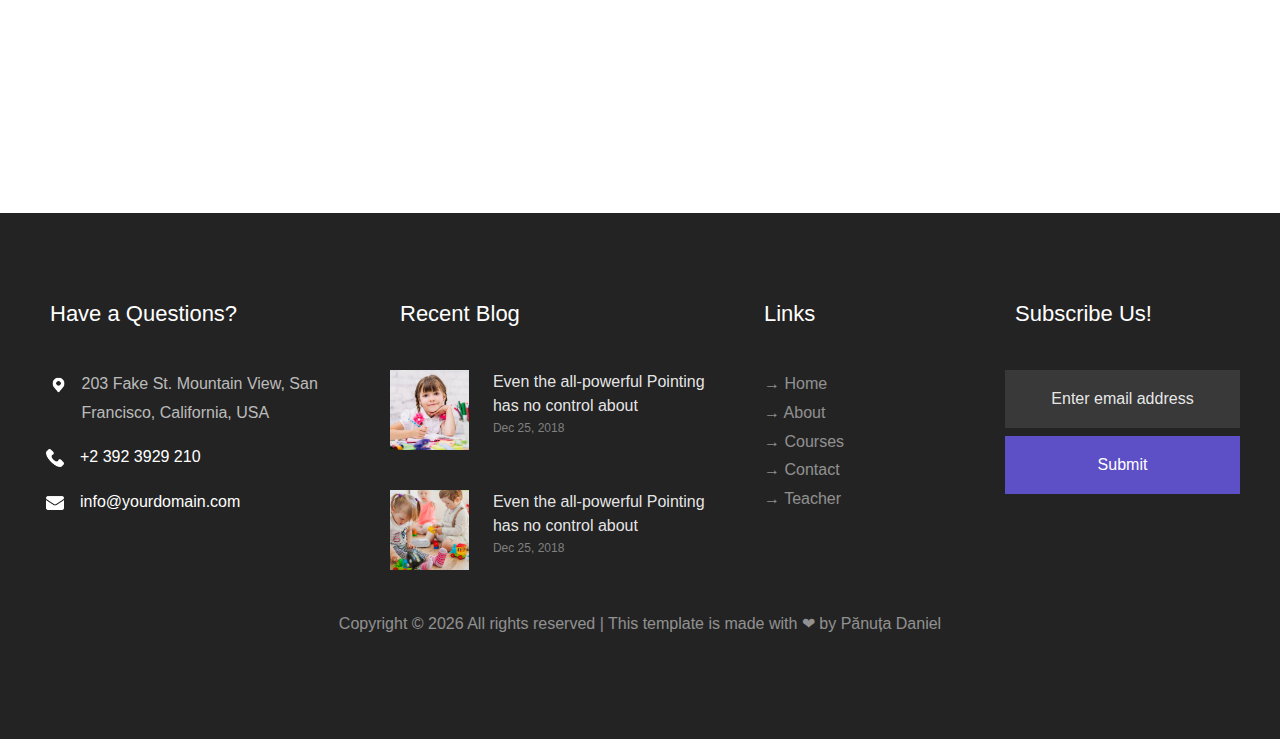
<file: about.html>
<!DOCTYPE html>
<html lang="en">
<head>
	<meta charset="UTF-8">
	<meta name="viewport" content="width=device-width, initial-scale=1.0">
	<title>Kiddos</title>
	<link href="img/icon/kids.ico" rel="shortcut icon" type="image/x-icon">
	<link rel="stylesheet" href="https://danielpanutsa.github.io/Kiddos/css/loader.css">
	<link rel="stylesheet" href="https://maxcdn.bootstrapcdn.com/font-awesome/4.5.0/css/font-awesome.min.css">
	<link rel="stylesheet" href="https://danielpanutsa.github.io/Kiddos/css/null.css">
	<link rel="stylesheet" href="https://danielpanutsa.github.io/Kiddos/css/font.css">
	<link rel="stylesheet" href="https://danielpanutsa.github.io/Kiddos/css/style.css">
	<link rel="stylesheet" href="https://cdnjs.cloudflare.com/ajax/libs/animate.css/4.1.1/animate.min.css"/>
	<link rel="stylesheet" href="https://danielpanutsa.github.io/Kiddos/css/owl.carousel.min.css">
	<link rel="stylesheet" href="https://danielpanutsa.github.io/Kiddos/css/owl.theme.default.min.css">
	<link rel="stylesheet" href="https://danielpanutsa.github.io/Kiddos/css/carousel.style.css">
	<link rel="stylesheet" href="https://danielpanutsa.github.io/Kiddos/css/media.css">
	<link rel="stylesheet" href="https://danielpanutsa.github.io/Kiddos/fonts/WorkSans/worksans.css">
	<!-- Why not? -->
	<link rel="stylesheet" href="https://danielpanutsa.github.io/Kiddos/css/owlcarousel/owl.carousel.min.css">
	<link rel="stylesheet" href="https://danielpanutsa.github.io/Kiddos/css/owlcarousel/owl.theme.default.min.css">
</head>
<body>
	<div class="wrapper">
		<div class="overheader">
			<div class="overheader__contain container">
				<div class="overheader__address">
					<div class="overheader__logo logo1"><span></span></div>
					<div class="overheader__text">198 West 21th Street, Suite 721 New York NY 10016</div>
				</div>
				<div class="overheader__email">
					<div class="overheader__logo logo2"></div>
					<div class="overheader__text">
						<a href="#">
							youremail@email.com
						</a>
					</div>
				</div>
				<div class="overheader__telephone">
					<div class="overheader__logo logo3"></div>
					<div class="overheader__text">
						<a href="#">
							+ 1235 2355 98
						</a>
					</div>
				</div>
			</div>
		</div>
		<div class="header" id="header">
			<div class="header__contain container ">
				<div class="header__logo_name">
					<a href="index.html">Kiddos</a>
				</div>
				<div class="header__links" id="header__links">
					<a href="index.html" class="header__link">Home</a>
					<a href="about.html" class="header__link">About</a>
					<a href="teacher.html" class="header__link">Teacher</a>
					<a href="courses.html" class="header__link">Courses</a>
					<a href="blog.html" class="header__link">Blog</a>
					<a href="contact.html" class="header__link">Contact</a>
				</div>
				<div class="header__burger" id="header__burger">
					<svg width="32" height="22" viewBox="0 0 32 22" fill="none" xmlns="http://www.w3.org/2000/svg">
						<rect width="32" height="2" fill="#000"></rect>
						<rect x="12" y="10" width="20" height="2" fill="#000"></rect>
						<rect x="8" y="20" width="24" height="2" fill="#000"></rect>
					</svg>
				</div>
			</div>
		</div>
		<div class="section__wall about img">
			<div class="overlay"></div>
			<div class="container">
				<div class="wall__text wow animate__animated animate__fadeInUp">
					<h2>About Us</h2>
					<p>
						<span>
							<a href="index.html">Home &#62;</a>
						</span>
						<span>
							<a href="about.html">About Us &#62;</a>
						</span>
					</p>
				</div>
			</div>
		</div>
		<div class="section__about">
			<div class="section__about_box">
				<div class="section__about__container box">
					<div class="section__about__container__text wow animate__animated animate__fadeInUp">
						<h2>Welcome to Kiddos Learning School</h2>
						<p>
							On her way she met a copy. The copy warned the Little Blind Text, that where it came from it would have been rewritten a thousand times and everything that was left from its origin would be the word.
						</p>
						<p>
							Separated they live in Bookmarksgrove right at the coast of the Semantics, a large language ocean. A small river named Duden flows by their place and supplies it with the necessary regelialia. And if she hasn’t been rewritten, then they are still using her.
						</p>
						<a href="#" class="button" >Read More</a>
					</div>
				</div>
				<div class="section__about__container container wow animate__animated animate__fadeInUp">
					<div class="container">
						<div class="section__about__container__text">
							<h2>What We Offer</h2>
							<p>On her way she met a copy. The copy warned the Little Blind Text, that where it came from it would have been rewritten a thousand times and everything that was left from its origin would be the word.</p>
							<div class="section__about__table">
								<div class="table-cell">
									<div class="cell__icon">
										<div class="icon__img icon1"></div>
									</div>
									<div class="cell__text">
										<h2>Safety First</h2>
										<p>Far far away, behind the word mountains, far from the countries Vokalia.</p>
									</div>
								</div>
								<div class="table-cell">
									<div class="cell__icon">
										<div class="icon__img icon2"></div>
									</div>
									<div class="cell__text">
										<h2>Regular Classes</h2>
										<p>Far far away, behind the word mountains, far from the countries Vokalia.</p>
									</div>
								</div>
								<div class="table-cell">
									<div class="cell__icon">
										<div class="icon__img icon3"></div>
									</div>
									<div class="cell__text">
										<h2>Certified Teachers</h2>
										<p>Far far away, behind the word mountains, far from the countries Vokalia.</p>
									</div>
								</div>
								<div class="table-cell">
									<div class="cell__icon">
										<div class="icon__img icon4"></div>
									</div>
									<div class="cell__text">
										<h2>Sufficient Classrooms</h2>
										<p>Far far away, behind the word mountains, far from the countries Vokalia.</p>
									</div>
								</div>
								<div class="table-cell">
									<div class="cell__icon">
										<div class="icon__img icon5"></div>
									</div>
									<div class="cell__text">
										<h2>Creative Lessons</h2>
										<p>Far far away, behind the word mountains, far from the countries Vokalia.</p>
									</div>
								</div>
								<div class="table-cell">
									<div class="cell__icon">
										<div class="icon__img icon6"></div>
									</div>
									<div class="cell__text">
										<h2>Sports Facilities</h2>
										<p>Far far away, behind the word mountains, far from the countries Vokalia.</p>
									</div>
								</div>
							</div>
						</div>
					</div>
				</div>
			</div>
		</div>
		<div class="section__counter">
			<div class="container">
				<div class="section__head">
					<div data-wow-offset="300" class="section__heading wow animate__animated animate__fadeInUp" id="section__heading1">
						<h2><span>20 Years of</span>&nbsp;Experience</h2>
						<p>Separated they live in. A small river named Duden flows by their place and supplies it with the necessary regelialia. It is a paradisematic country</p>
					</div>
				</div>
				<div class="row">
					<div class="con_1k">
						<div class="counter__blocks">
							<div class="counter__block" id="counter">
								<div class="counter__block__text">
									<div class="block-18">
										<h2 class="counter" id="conter1" data-target="18">0</h2>
										<span>Certified Teachers</span>
									</div>
								</div>
							</div>
							<div class="counter__block">
								<div class="counter__block__text">
									<div class="block-18">
										<h2 class="counter" id="conter2" data-target="365">0</h2>
										<span>Successful Kids</span>
									</div>
								</div>
							</div>
							<div class="counter__block">
								<div class="counter__block__text">
									<div class="block-18">
										<h2 class="counter" id="conter3" data-target="564">0</h2>
										<span>Happy Parents</span>
									</div>
								</div>
							</div>
							<div class="counter__block">
								<div class="counter__block__text">
									<div class="block-18">
										<h2 class="counter" id="conter4" data-target="300">0</h2>
										<span>Awards Won</span>
									</div>
								</div>
							</div>
						</div>
					</div>
				</div>
			</div>
		</div>
		<div class="section__reviews">
			<div class="container">
				<div class="section__head">
					<div class="section__heading wow animate__animated animate__fadeInUp">
						<h2><span>What Parents</span>&nbsp;Says About Us</h2>
						<p>Separated they live in. A small river named Duden flows by their place and supplies it with the necessary regelialia. It is a paradisematic country</p>
					</div>
				</div>
				<div class="row">
					<div class="con-12k">
						<div class="slider__carousel">
							<div class="qoutte_div img"></div>
							<div class="slider">
								<div class="slider__item">
									<div class="slider__img sl_img_1 img"></div>
									<div class="slider__text">
										<p>Far far away, behind the word mountains, far from the countries Vokalia and Consonantia, there live the blind texts.</p>
										<p class="name">Mark Huff</p>
										<span>Mother</span>
									</div>
								</div>
								<div class="slider__item">
									<div class="slider__img sl_img_2 img"></div>
									<div class="slider__text">
										<p>Far far away, behind the word mountains, far from the countries Vokalia and Consonantia, there live the blind texts.</p>
										<p class="name">Henry Dee</p>
										<span>Father</span>
									</div>
								</div>
								<div class="slider__item">
									<div class="slider__img sl_img_3 img"></div>
									<div class="slider__text">
										<p>Far far away, behind the word mountains, far from the countries Vokalia and Consonantia, there live the blind texts.</p>
										<p class="name">Racky Henderson</p>
										<span>Mother</span>
									</div>
								</div>
								<div class="slider__item">
									<div class="slider__img sl_img_4 img"></div>
									<div class="slider__text">
										<p>Far far away, behind the word mountains, far from the countries Vokalia and Consonantia, there live the blind texts.</p>
										<p class="name">Racky Henderson</p>
										<span>Mother</span>
									</div>
								</div>
								<div class="slider__item">
									<div class="slider__img sl_img_5 img"></div>
									<div class="slider__text">
										<p>Far far away, behind the word mountains, far from the countries Vokalia and Consonantia, there live the blind texts.</p>
										<p class="name">Rodel Golez</p>
										<span>Father</span>
									</div>
								</div>
							</div>
						</div>
					</div>
				</div>
			</div>
		</div>
		<div class="section__forms">
			<div class="container">
				<div class="row form__contain">
					<div class="form__container">
						<div class="form__heading animate__animated animate__fadeInUp wow">
							<h2>Request A Quote</h2>
							<p>Far far away, behind the word mountains, far from the countries Vokalia and Consonantia, there live the blind texts.</p>
						</div>
						<form action="#" class="form animate__animated animate__fadeInUp wow">
							<div class="form__group">
								<div class="form__item">
									<input type="text" class="form-control" placeholder="First Name">
								</div>
								<div class="form__item">
									<input type="text" class="form-control" placeholder="Last Name">
								</div>
							</div>
							<div class="form__group">
								<div class="form__item">
									<select name id class="form-control">
										<option class="form__option">Art Lesson</option>
										<option class="form__option">Language Lesson</option>
										<option class="form__option">Music Lesson</option>
										<option class="form__option">Sport Lesson</option>
										<option class="form__option">Other Services</option>
									</select>
								</div>
								<div class="form__item">
									<input type="text" class="form-control" placeholder="Phone">
								</div>
							</div>
							<div class="form__group">
								<div class="form__item">
									<textarea name="" id="" cols="30" rows="2" class="form-control" placeholder="Message"></textarea>
								</div>
								<div class="form__button button">
									<input type="submit" value="Request A Quote" class="form__button button"></input>
								</div>
							</div>
						</form>
					</div>
				</div>
			</div>
		</div>
		<div class="section__photo">
			<div class="photo__img img photo1 wow animate__animated animate__fadeInUp animate__faster" id="photo1">
				<div class="loupe img"></div>
			</div>
			<div class="photo__img img photo2 wow animate__animated animate__fadeInUp animate__fast" id="photo2">
				<div class="loupe img"></div>
			</div>
			<div class="photo__img img photo3 wow animate__animated animate__fadeInUp" id="photo3">
				<div class="loupe img"></div>
			</div>
			<div class="photo__img img photo4 wow animate__animated animate__fadeInUp animate__slow" id="photo4">
				<div class="loupe img"></div>
			</div>
		</div>
		<div class="section__photoBig" id="photoBig">
			<div class="photoBig__display" id="photoDisplay1">
				<div class="frame" id="frame1">
					<div class="img photo1" id="bigPhoto1"></div>
				</div>
			</div>
			<div class="photoBig__display"  id="photoDisplay2">
				<div class="frame" id="frame2">
					<div class="img photo2" id="bigPhoto2"></div>
				</div>
			</div>
			<div class="photoBig__display"  id="photoDisplay3">
				<div class="frame" id="frame3">
					<div class="img photo3" id="bigPhoto3"></div>
				</div>
			</div>
			<div class="photoBig__display"  id="photoDisplay4">
				<div class="frame" id="frame4">
					<div class="img photo4" id="bigPhoto4"></div>
				</div>
			</div>
		</div>
		<div class="section__footer">
			<div class="container">
				<div class="row">
					<div class="footer__block">
						<div class="footer__block__widgets">
							<div class="footer__widget">
								<h2>Have a Questions?</h2>
								<div class="footer__contacts">
									<div class="footer__contact">
										<div class="contact__icon c_i1 img"></div>
										<div class="contact__text">203 Fake St. Mountain View, San Francisco, California, USA</div>
									</div>
									<div class="footer__contact">
										<div class="contact__icon c_i2 img"></div>
										<div class="contact__text">
											<a href="#">+2 392 3929 210</a>
										</div>
									</div>
									<div class="footer__contact">
										<div class="contact__icon c_i3 img"></div>
										<div class="contact__text">
											<a href="#">info@yourdomain.com</a>
										</div>
									</div>
								</div>
							</div>
							<div class="footer__widget">
								<h2>Recent Blog</h2>
								<div class="footer__blog">
									<div class="blog__article">
										<div class="article__img img article1"></div>
										<div class="article__text">
											<h3 class="heading">
												<a href="#">Even the all-powerful Pointing has no control about</a>
											</h3>
											<p> Dec 25, 2018</p>
										</div>
									</div>
									<div class="blog__article">
										<div class="article__img img article2"></div>
										<div class="article__text">
											<h3 class="heading">
												<a href="#">Even the all-powerful Pointing has no control about</a>
											</h3>
											<p> Dec 25, 2018</p>
										</div>
									</div>
								</div>
							</div>
						</div>
						<div class="footer__block__widgets">
							<div class="footer__widget list">
								<h2>Links</h2>
								<ul class="list__links">
									<li>
										<a href="index.html"><span>&#8594; Home</span></a>
									</li>
									<li>
										<a href="about.html"><span>&#8594; About</span></a>
									</li>
									<li>
										<a href="courses.html"><span>&#8594; Courses</span></a>
									</li>
									<li>
										<a href="contact.html"><span>&#8594; Contact</span></a>
									</li>
									<li>
										<a href="teacher.html"><span>&#8594; Teacher</span></a>
									</li>
								</ul>
							</div>
							<div class="footer__widget">
								<h2>Subscribe Us!</h2>
								<form action="#" class="subscribe-form">
									<div class="form__group">
										<input type="text" class="form-control text-center" placeholder="Enter email address">
										<input type="submit" class="form-control btn" placeholder="Subscribe">
									</div>
								</form>
							</div>
						</div>
					</div>
				</div>
				<div class="row">
					<div class="text-center copy">
						<p>
							Copyright ©
							<script>
							document.write(new Date().getFullYear());
							</script>
							 All rights reserved | This template is made with <a>&#10084;</a> by 
							<a href="https://www.instagram.com/https.panutsa/" target="_blank">Pănuța Daniel</a>
						</p>
					</div>
				</div>
			</div>
		</div>


	</div>
<script src="https://danielpanutsa.github.io/Kiddos/js/jquery.min.js"></script>
<script src="https://danielpanutsa.github.io/Kiddos/js/about.js"></script>
<script src="https://danielpanutsa.github.io/Kiddos/js/wow.min.js"></script>
<script src="https://danielpanutsa.github.io/Kiddos/js/slick.min.js"></script>
<script src="https://danielpanutsa.github.io/Kiddos/js/carousel.js"></script>
<script>
new WOW().init();
</script>
<script>
new heightOfLinks();
</script>
</body>
</html>
</file>
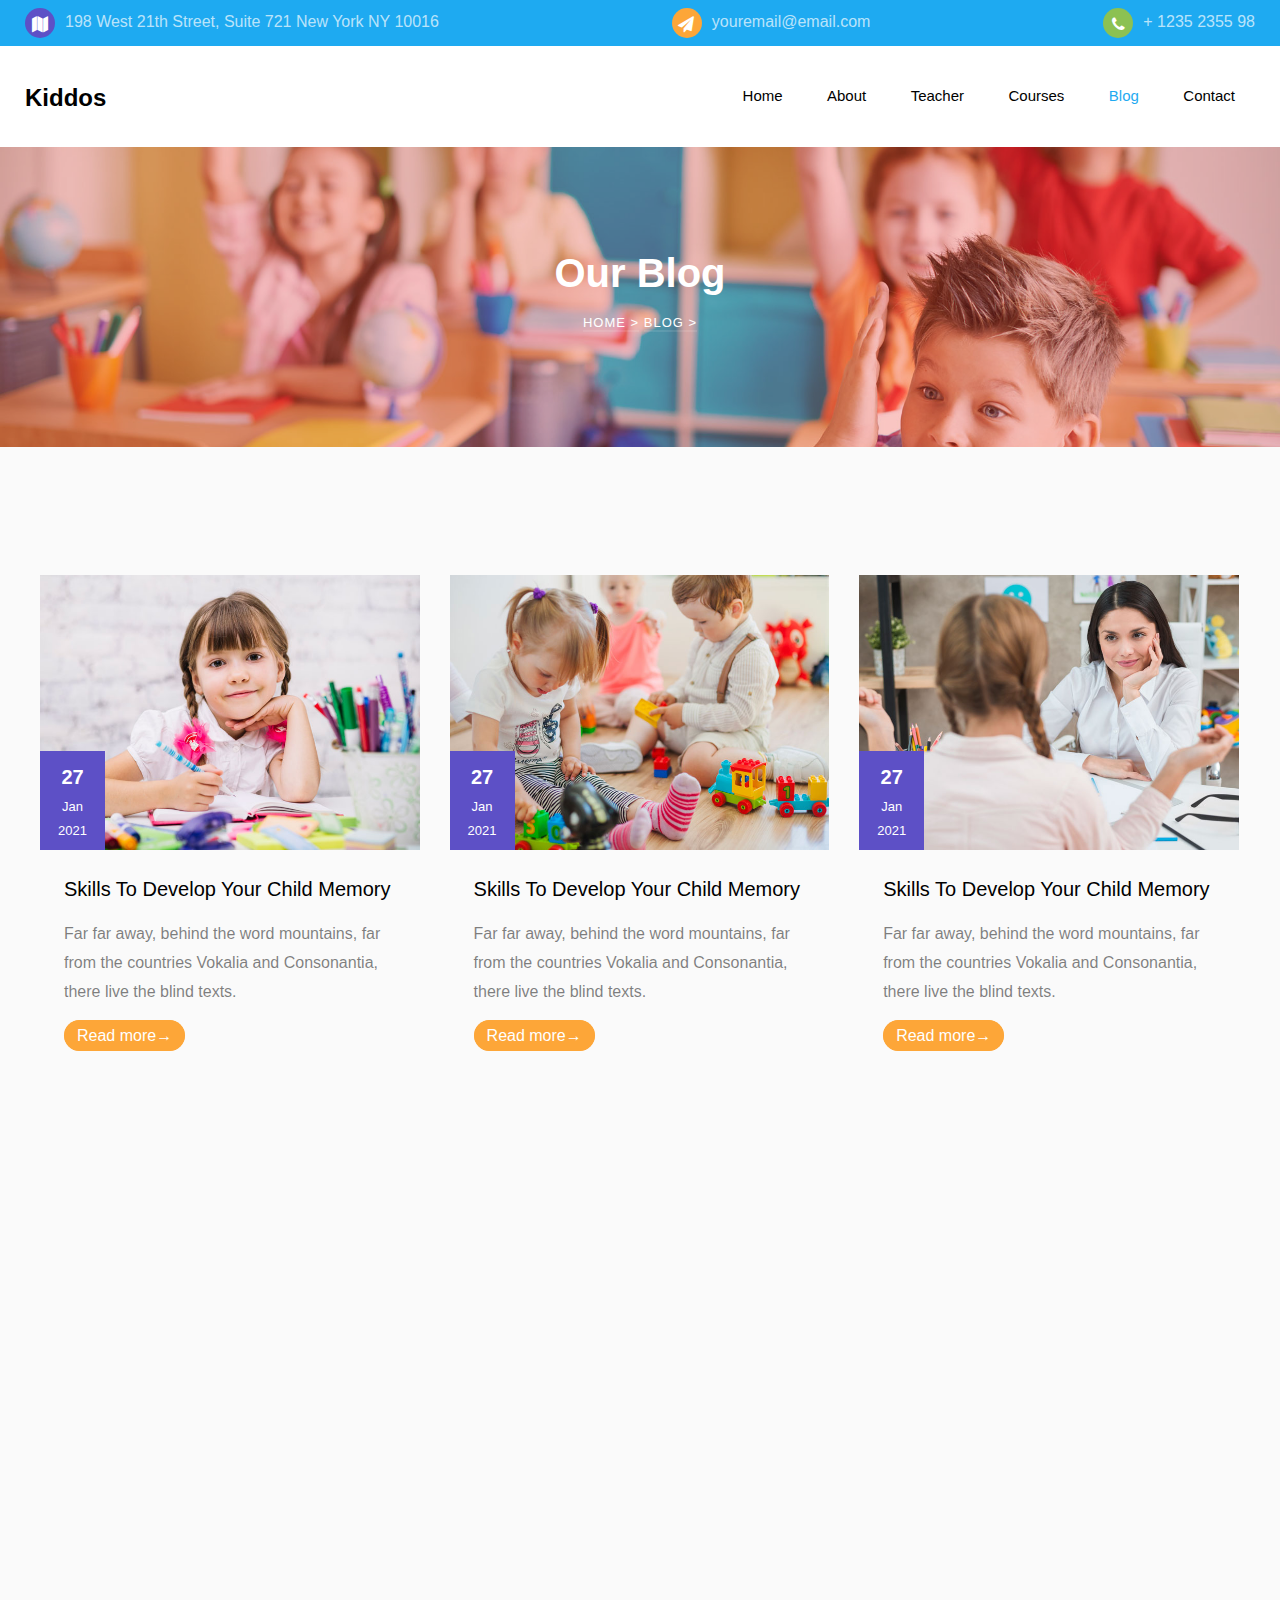
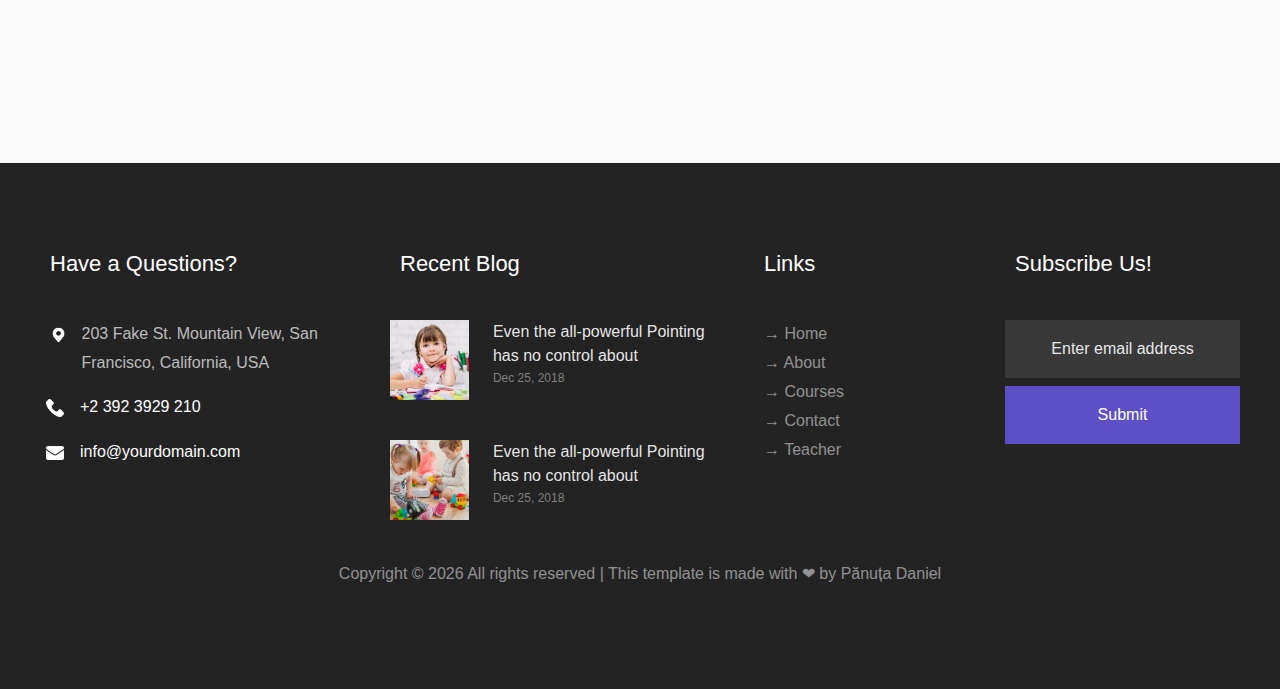
<file: blog.html>
<!DOCTYPE html>
<html lang="en">
<head>
	<meta charset="UTF-8">
	<meta name="viewport" content="width=device-width, initial-scale=1.0">
	<title>Kiddos</title>
	<link href="img/icon/kids.ico" rel="shortcut icon" type="image/x-icon">
	<link rel="stylesheet" href="https://danielpanutsa.github.io/Kiddos/css/loader.css">
	<link rel="stylesheet" href="https://maxcdn.bootstrapcdn.com/font-awesome/4.5.0/css/font-awesome.min.css">
	<link rel="stylesheet" href="https://danielpanutsa.github.io/Kiddos/css/null.css">
	<link rel="stylesheet" href="https://danielpanutsa.github.io/Kiddos/css/font.css">
	<link rel="stylesheet" href="https://danielpanutsa.github.io/Kiddos/css/style.css">
	<link rel="stylesheet" href="https://cdnjs.cloudflare.com/ajax/libs/animate.css/4.1.1/animate.min.css"/>
	<link rel="stylesheet" href="https://danielpanutsa.github.io/Kiddos/css/owl.carousel.min.css">
	<link rel="stylesheet" href="https://danielpanutsa.github.io/Kiddos/css/owl.theme.default.min.css">
	<link rel="stylesheet" href="https://danielpanutsa.github.io/Kiddos/css/carousel.style.css">
	<link rel="stylesheet" href="https://danielpanutsa.github.io/Kiddos/css/media.css">
	<link rel="stylesheet" href="https://danielpanutsa.github.io/Kiddos/fonts/WorkSans/worksans.css">
</head>
<body>
	<div class="wrapper">
		<div class="overheader">
			<div class="overheader__contain container">
				<div class="overheader__address">
					<div class="overheader__logo logo1"><span></span></div>
					<div class="overheader__text">198 West 21th Street, Suite 721 New York NY 10016</div>
				</div>
				<div class="overheader__email">
					<div class="overheader__logo logo2"></div>
					<div class="overheader__text">
						<a href="#">
							youremail@email.com
						</a>
					</div>
				</div>
				<div class="overheader__telephone">
					<div class="overheader__logo logo3"></div>
					<div class="overheader__text">
						<a href="#">
							+ 1235 2355 98
						</a>
					</div>
				</div>
			</div>
		</div>
		<div class="header" id="header">
			<div class="header__contain container ">
				<div class="header__logo_name">
					<a href="index.html">Kiddos</a>
				</div>
				<div class="header__links" id="header__links">
					<a href="index.html" class="header__link">Home</a>
					<a href="about.html" class="header__link">About</a>
					<a href="teacher.html" class="header__link">Teacher</a>
					<a href="courses.html" class="header__link">Courses</a>
					<a href="blog.html" class="header__link">Blog</a>
					<a href="contact.html" class="header__link">Contact</a>
				</div>
				<div class="header__burger" id="header__burger">
					<svg width="32" height="22" viewBox="0 0 32 22" fill="none" xmlns="http://www.w3.org/2000/svg">
						<rect width="32" height="2" fill="#000"></rect>
						<rect x="12" y="10" width="20" height="2" fill="#000"></rect>
						<rect x="8" y="20" width="24" height="2" fill="#000"></rect>
					</svg>
				</div>
			</div>
		</div>
		<div class="section__wall about img">
			<div class="overlay"></div>
			<div class="container">
				<div class="wall__text wow animate__animated animate__fadeInUp">
					<h2>Our Blog</h2>
					<p>
						<span>
							<a href="index.html">Home &#62;</a>
						</span>
						<span>
							<a href="blog.html">Blog &#62;</a>
						</span>
					</p>
				</div>
			</div>
		</div>
		<div class="section__blog section">
			<div class="container">
				<div class="row">
					<div class="blog__block wow animate__animated animate__fadeInUp animate__faster">
						<a href="#" class="blog__img img blog1">
							<div class="blog__date text-center">
								<span class="day">27</span>
								<span class="mos">Jan</span>
								<span class="yr">2021</span>
							</div>
						</a>
						<div class="blog__text">
							<h3>
								<a href="#">Skills To Develop Your Child Memory</a>
							</h3>
							<p>
								Far far away, behind the word mountains, far from the countries Vokalia and Consonantia, there live the blind texts.
							</p>
							<a href="#" class="btn">Read more&#8594;</a>
						</div>
					</div>
					<div class="blog__block wow animate__animated animate__fadeInUp animate__fast">
						<a href="#" class="blog__img img blog2">
							<div class="blog__date text-center">
								<span class="day">27</span>
								<span class="mos">Jan</span>
								<span class="yr">2021</span>
							</div>
						</a>
						<div class="blog__text">
							<h3>
								<a href="#">Skills To Develop Your Child Memory</a>
							</h3>
							<p>
								Far far away, behind the word mountains, far from the countries Vokalia and Consonantia, there live the blind texts.
							</p>
							<a href="#" class="btn">Read more&#8594;</a>
						</div>
					</div>
					<div class="blog__block wow animate__animated animate__fadeInUp">
						<a href="#" class="blog__img img blog3">
							<div class="blog__date text-center">
								<span class="day">27</span>
								<span class="mos">Jan</span>
								<span class="yr">2021</span>
							</div>
						</a>
						<div class="blog__text">
							<h3>
								<a href="#">Skills To Develop Your Child Memory</a>
							</h3>
							<p>
								Far far away, behind the word mountains, far from the countries Vokalia and Consonantia, there live the blind texts.
							</p>
							<a href="#" class="btn">Read more&#8594;</a>
						</div>
					</div>
				</div>
				<div class="row">
					<div class="blog__block wow animate__animated animate__fadeInUp animate__faster">
						<a href="#" class="blog__img img blog4">
							<div class="blog__date text-center">
								<span class="day">27</span>
								<span class="mos">Jan</span>
								<span class="yr">2021</span>
							</div>
						</a>
						<div class="blog__text">
							<h3>
								<a href="#">Skills To Develop Your Child Memory</a>
							</h3>
							<p>
								Far far away, behind the word mountains, far from the countries Vokalia and Consonantia, there live the blind texts.
							</p>
							<a href="#" class="btn">Read more&#8594;</a>
						</div>
					</div>
					<div class="blog__block wow animate__animated animate__fadeInUp animate__fast">
						<a href="#" class="blog__img img blog5">
							<div class="blog__date text-center">
								<span class="day">27</span>
								<span class="mos">Jan</span>
								<span class="yr">2021</span>
							</div>
						</a>
						<div class="blog__text">
							<h3>
								<a href="#">Skills To Develop Your Child Memory</a>
							</h3>
							<p>
								Far far away, behind the word mountains, far from the countries Vokalia and Consonantia, there live the blind texts.
							</p>
							<a href="#" class="btn">Read more&#8594;</a>
						</div>
					</div>
					<div class="blog__block wow animate__animated animate__fadeInUp">
						<a href="#" class="blog__img img blog6">
							<div class="blog__date text-center">
								<span class="day">27</span>
								<span class="mos">Jan</span>
								<span class="yr">2021</span>
							</div>
						</a>
						<div class="blog__text">
							<h3>
								<a href="#">Skills To Develop Your Child Memory</a>
							</h3>
							<p>
								Far far away, behind the word mountains, far from the countries Vokalia and Consonantia, there live the blind texts.
							</p>
							<a href="#" class="btn">Read more&#8594;</a>
						</div>
					</div>
				</div>
			</div>
		</div>
		<div class="section__footer">
			<div class="container">
				<div class="row">
					<div class="footer__block">
						<div class="footer__block__widgets">
							<div class="footer__widget">
								<h2>Have a Questions?</h2>
								<div class="footer__contacts">
									<div class="footer__contact">
										<div class="contact__icon c_i1 img"></div>
										<div class="contact__text">203 Fake St. Mountain View, San Francisco, California, USA</div>
									</div>
									<div class="footer__contact">
										<div class="contact__icon c_i2 img"></div>
										<div class="contact__text">
											<a href="#">+2 392 3929 210</a>
										</div>
									</div>
									<div class="footer__contact">
										<div class="contact__icon c_i3 img"></div>
										<div class="contact__text">
											<a href="#">info@yourdomain.com</a>
										</div>
									</div>
								</div>
							</div>
							<div class="footer__widget">
								<h2>Recent Blog</h2>
								<div class="footer__blog">
									<div class="blog__article">
										<div class="article__img img article1"></div>
										<div class="article__text">
											<h3 class="heading">
												<a href="#">Even the all-powerful Pointing has no control about</a>
											</h3>
											<p> Dec 25, 2018</p>
										</div>
									</div>
									<div class="blog__article">
										<div class="article__img img article2"></div>
										<div class="article__text">
											<h3 class="heading">
												<a href="#">Even the all-powerful Pointing has no control about</a>
											</h3>
											<p> Dec 25, 2018</p>
										</div>
									</div>
								</div>
							</div>
						</div>
						<div class="footer__block__widgets">
							<div class="footer__widget list">
								<h2>Links</h2>
								<ul class="list__links">
									<li>
										<a href="index.html"><span>&#8594; Home</span></a>
									</li>
									<li>
										<a href="about.html"><span>&#8594; About</span></a>
									</li>
									<li>
										<a href="courses.html"><span>&#8594; Courses</span></a>
									</li>
									<li>
										<a href="contact.html"><span>&#8594; Contact</span></a>
									</li>
									<li>
										<a href="teacher.html"><span>&#8594; Teacher</span></a>
									</li>
								</ul>
							</div>
							<div class="footer__widget">
								<h2>Subscribe Us!</h2>
								<form action="#" class="subscribe-form">
									<div class="form__group">
										<input type="text" class="form-control text-center" placeholder="Enter email address">
										<input type="submit" class="form-control btn" placeholder="Subscribe">
									</div>
								</form>
							</div>
						</div>
					</div>
				</div>
				<div class="row">
					<div class="text-center copy">
						<p>
							Copyright ©
							<script>
							document.write(new Date().getFullYear());
							</script>
							 All rights reserved | This template is made with <a>&#10084;</a> by 
							<a href="https://www.instagram.com/https.panutsa/" target="_blank">Pănuța Daniel</a>
						</p>
					</div>
				</div>
			</div>
		</div>


	</div>
<script src="https://danielpanutsa.github.io/Kiddos/js/jquery.min.js"></script>
<script src="https://danielpanutsa.github.io/Kiddos/js/blog.js"></script>
<script src="https://danielpanutsa.github.io/Kiddos/js/wow.min.js"></script>
<script src="https://danielpanutsa.github.io/Kiddos/js/slick.min.js"></script>
<script src="https://danielpanutsa.github.io/Kiddos/js/carousel.js"></script>
<script>
new WOW().init();
</script>
<script>
new heightOfLinks();
</script>
</body>
</html>
</file>
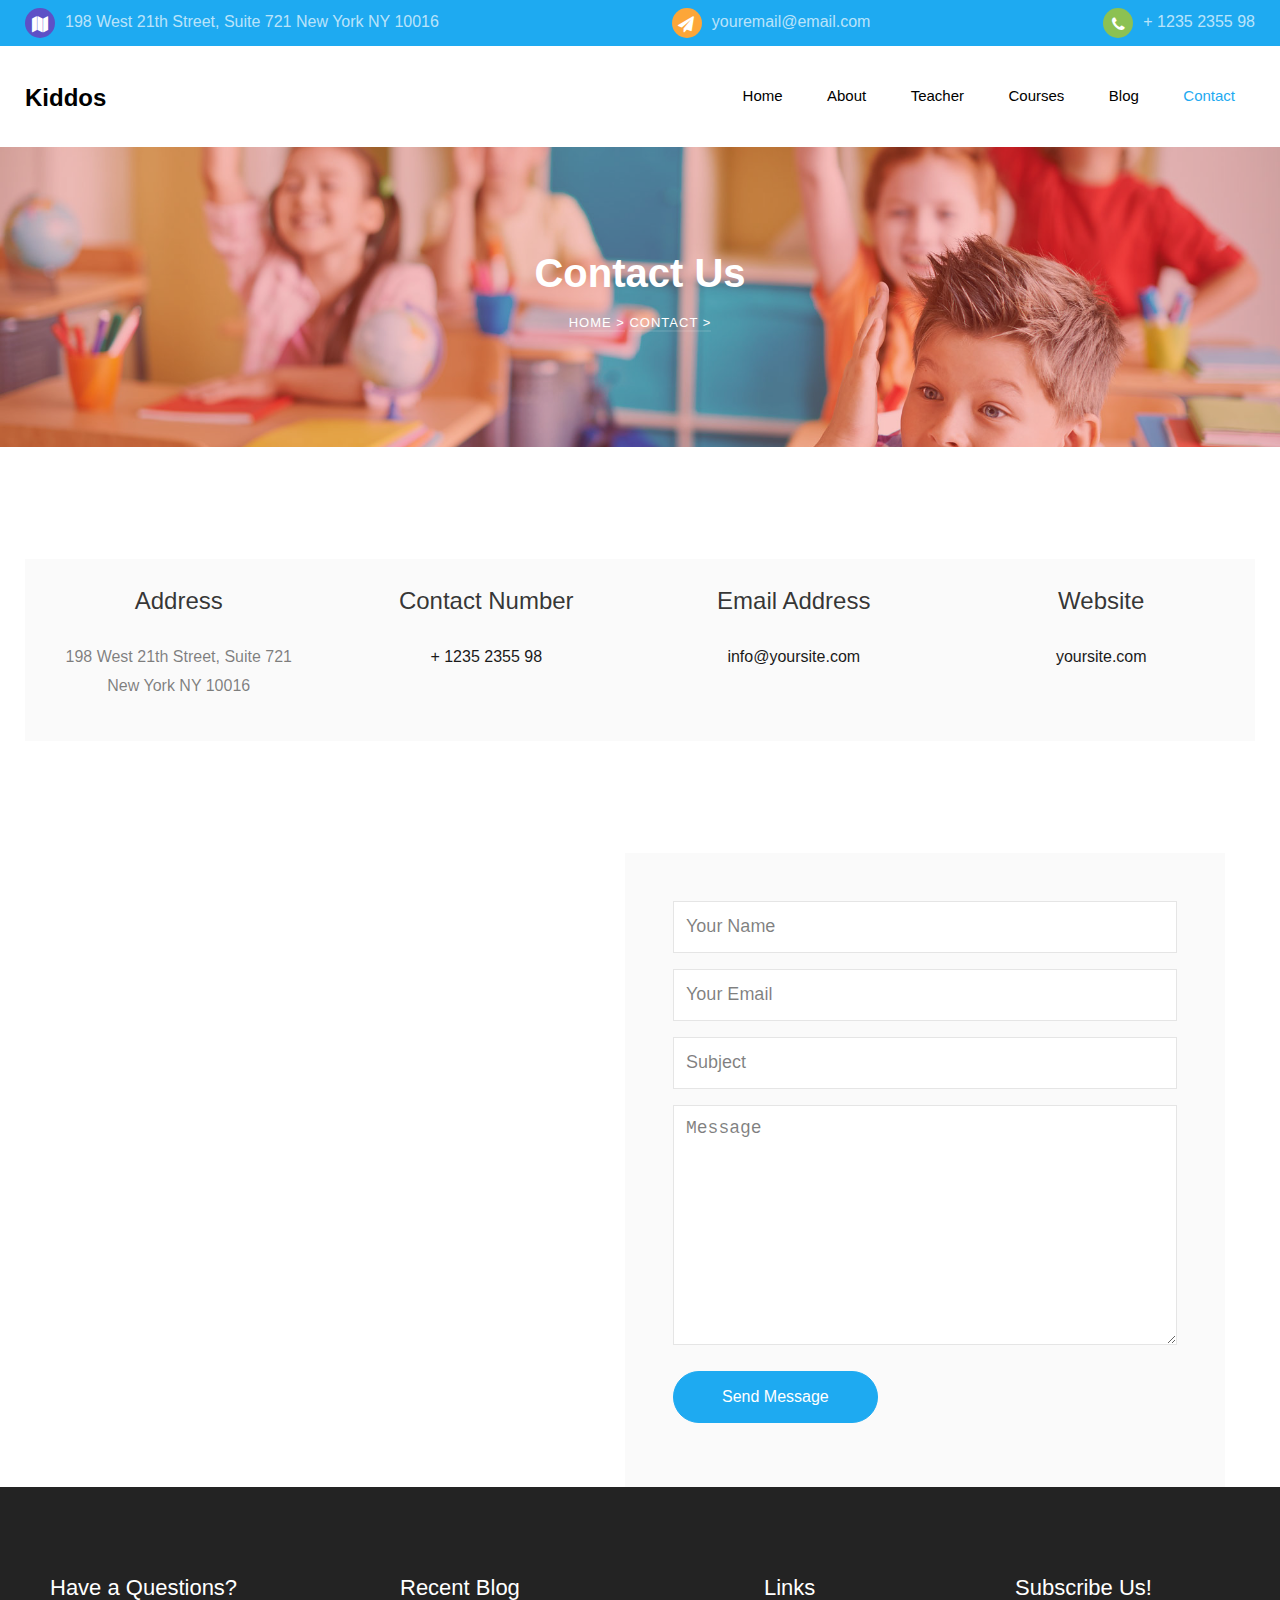
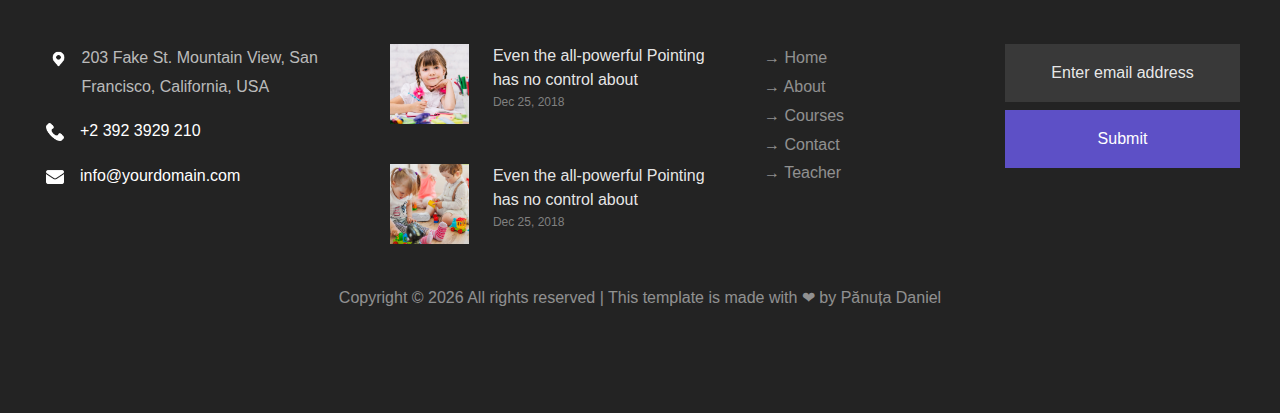
<file: contact.html>
<!DOCTYPE html>
<html lang="en">
<head>
	<meta charset="UTF-8">
	<meta name="viewport" content="width=device-width, initial-scale=1.0">
	<title>Kiddos</title>
	<link href="img/icon/kids.ico" rel="shortcut icon" type="image/x-icon">
	<link rel="stylesheet" href="https://danielpanutsa.github.io/Kiddos/css/loader.css">
	<link rel="stylesheet" href="https://maxcdn.bootstrapcdn.com/font-awesome/4.5.0/css/font-awesome.min.css">
	<link rel="stylesheet" href="https://danielpanutsa.github.io/Kiddos/css/null.css">
	<link rel="stylesheet" href="https://danielpanutsa.github.io/Kiddos/css/font.css">
	<link rel="stylesheet" href="https://danielpanutsa.github.io/Kiddos/css/style.css">
	<link rel="stylesheet" href="https://cdnjs.cloudflare.com/ajax/libs/animate.css/4.1.1/animate.min.css"/>
	<link rel="stylesheet" href="https://danielpanutsa.github.io/Kiddos/css/owl.carousel.min.css">
	<link rel="stylesheet" href="https://danielpanutsa.github.io/Kiddos/css/owl.theme.default.min.css">
	<link rel="stylesheet" href="https://danielpanutsa.github.io/Kiddos/css/carousel.style.css">
	<link rel="stylesheet" href="https://danielpanutsa.github.io/Kiddos/css/media.css">
	<link rel="stylesheet" href="https://danielpanutsa.github.io/Kiddos/fonts/WorkSans/worksans.css">
</head>
<body>
	<div class="wrapper">
		<div class="overheader">
			<div class="overheader__contain container">
				<div class="overheader__address">
					<div class="overheader__logo logo1"><span></span></div>
					<div class="overheader__text">198 West 21th Street, Suite 721 New York NY 10016</div>
				</div>
				<div class="overheader__email">
					<div class="overheader__logo logo2"></div>
					<div class="overheader__text">
						<a href="#">
							youremail@email.com
						</a>
					</div>
				</div>
				<div class="overheader__telephone">
					<div class="overheader__logo logo3"></div>
					<div class="overheader__text">
						<a href="#">
							+ 1235 2355 98
						</a>
					</div>
				</div>
			</div>
		</div>
		<div class="header" id="header">
			<div class="header__contain container ">
				<div class="header__logo_name">
					<a href="index.html">Kiddos</a>
				</div>
				<div class="header__links" id="header__links">
					<a href="index.html" class="header__link">Home</a>
					<a href="about.html" class="header__link">About</a>
					<a href="teacher.html" class="header__link">Teacher</a>
					<a href="courses.html" class="header__link">Courses</a>
					<a href="blog.html" class="header__link">Blog</a>
					<a href="contact.html" class="header__link">Contact</a>
				</div>
				<div class="header__burger" id="header__burger">
					<svg width="32" height="22" viewBox="0 0 32 22" fill="none" xmlns="http://www.w3.org/2000/svg">
						<rect width="32" height="2" fill="#000"></rect>
						<rect x="12" y="10" width="20" height="2" fill="#000"></rect>
						<rect x="8" y="20" width="24" height="2" fill="#000"></rect>
					</svg>
				</div>
			</div>
		</div>
		<div class="section__wall about img">
			<div class="overlay"></div>
			<div class="container">
				<div class="wall__text wow animate__animated animate__fadeInUp">
					<h2>Contact Us</h2>
					<p>
						<span>
							<a href="index.html">Home &#62;</a>
						</span>
						<span>
							<a href="contact.html">Contact &#62;</a>
						</span>
					</p>
				</div>
			</div>
		</div>
		<div class="section__contacts">
			<div class="container">
				<div class="row">
					<div class="contacts_blocks">
						<div class="contact__block contbl1">
							<h2>Address</h2>
							<p>198 West 21th Street, Suite 721 New York NY 10016</p>
						</div>
						<div class="contact__block contbl2">
							<h2>Contact Number</h2>
							<p>
								<a href="#">+ 1235 2355 98</a>
							</p>
						</div>
						<div class="contact__block contbl3">
							<h2>Email Address</h2>
							<p>
								<a href="#">info@yoursite.com</a>
							</p>
						</div>
						<div class="contact__block contbl4">
							<h2>Website</h2>
							<p>
								<a href="#">yoursite.com</a>
							</p>
						</div>
					</div>
				</div>
			</div>
		</div>
		<div class="section__map">
			<div class="container">
				<div class="row">
					<div class="section__contact__forms">
						<form action="#">
							<div class="form-group">
								<input type="text" class="form-control" placeholder="Your Name">
							</div>
							<div class="form-group">
								<input type="text" class="form-control" placeholder="Your Email">
							</div>
							<div class="form-group">
								<input type="text" class="form-control" placeholder="Subject">
							</div>
							<div class="form-group">
								<textarea cols="30" rows="7" class="form-control" placeholder="Message" height="50px"></textarea>
							</div>
							<div class="form-group">
								<input type="submit" class="btn" value="Send Message">
							</div>
						</form>
					</div>
					<div class="section__contact__map">
						<iframe src="https://www.google.com/maps/embed?pb=!1m18!1m12!1m3!1d2720.148188057906!2d28.838202772802493!3d47.01769617564873!2m3!1f0!2f0!3f0!3m2!1i1024!2i768!4f13.1!3m3!1m2!1s0x40c97c3ad807da73%3A0xe00c476e500c658f!2zU3RyYWRhIEJ1bGdhcsSDIDQ5LzEsIENoaciZaW7Eg3UsIE1vbGRvdmE!5e0!3m2!1sro!2s!4v1635414046471!5m2!1sro!2s" width="100%" height="600" style="border:0;" allowfullscreen="" loading="lazy"></iframe>
					</div>
				</div>
			</div>
		</div>
		<div class="section__footer">
			<div class="container">
				<div class="row">
					<div class="footer__block">
						<div class="footer__block__widgets">
							<div class="footer__widget">
								<h2>Have a Questions?</h2>
								<div class="footer__contacts">
									<div class="footer__contact">
										<div class="contact__icon c_i1 img"></div>
										<div class="contact__text">203 Fake St. Mountain View, San Francisco, California, USA</div>
									</div>
									<div class="footer__contact">
										<div class="contact__icon c_i2 img"></div>
										<div class="contact__text">
											<a href="#">+2 392 3929 210</a>
										</div>
									</div>
									<div class="footer__contact">
										<div class="contact__icon c_i3 img"></div>
										<div class="contact__text">
											<a href="#">info@yourdomain.com</a>
										</div>
									</div>
								</div>
							</div>
							<div class="footer__widget">
								<h2>Recent Blog</h2>
								<div class="footer__blog">
									<div class="blog__article">
										<div class="article__img img article1"></div>
										<div class="article__text">
											<h3 class="heading">
												<a href="#">Even the all-powerful Pointing has no control about</a>
											</h3>
											<p> Dec 25, 2018</p>
										</div>
									</div>
									<div class="blog__article">
										<div class="article__img img article2"></div>
										<div class="article__text">
											<h3 class="heading">
												<a href="#">Even the all-powerful Pointing has no control about</a>
											</h3>
											<p> Dec 25, 2018</p>
										</div>
									</div>
								</div>
							</div>
						</div>
						<div class="footer__block__widgets">
							<div class="footer__widget list">
								<h2>Links</h2>
								<ul class="list__links">
									<li>
										<a href="index.html"><span>&#8594; Home</span></a>
									</li>
									<li>
										<a href="about.html"><span>&#8594; About</span></a>
									</li>
									<li>
										<a href="courses.html"><span>&#8594; Courses</span></a>
									</li>
									<li>
										<a href="contact.html"><span>&#8594; Contact</span></a>
									</li>
									<li>
										<a href="teacher.html"><span>&#8594; Teacher</span></a>
									</li>
								</ul>
							</div>
							<div class="footer__widget">
								<h2>Subscribe Us!</h2>
								<form action="#" class="subscribe-form">
									<div class="form__group">
										<input type="text" class="form-control text-center" placeholder="Enter email address">
										<input type="submit" class="form-control btn" placeholder="Subscribe">
									</div>
								</form>
							</div>
						</div>
					</div>
				</div>
				<div class="row">
					<div class="text-center copy">
						<p>
							Copyright ©
							<script>
							document.write(new Date().getFullYear());
							</script>
							 All rights reserved | This template is made with <a>&#10084;</a> by 
							<a href="https://www.instagram.com/https.panutsa/" target="_blank">Pănuța Daniel</a>
						</p>
					</div>
				</div>
			</div>
		</div>
	</div>
<script src="https://danielpanutsa.github.io/Kiddos/js/jquery.min.js"></script>
<script src="https://danielpanutsa.github.io/Kiddos/js/contact.js"></script>
<script src="https://danielpanutsa.github.io/Kiddos/js/wow.min.js"></script>
<script src="https://danielpanutsa.github.io/Kiddos/js/slick.min.js"></script>
<script src="https://danielpanutsa.github.io/Kiddos/js/carousel.js"></script>
<script>
new WOW().init();
</script>
<script>
new heightOfLinks();
</script>
</body>
</html>
</file>
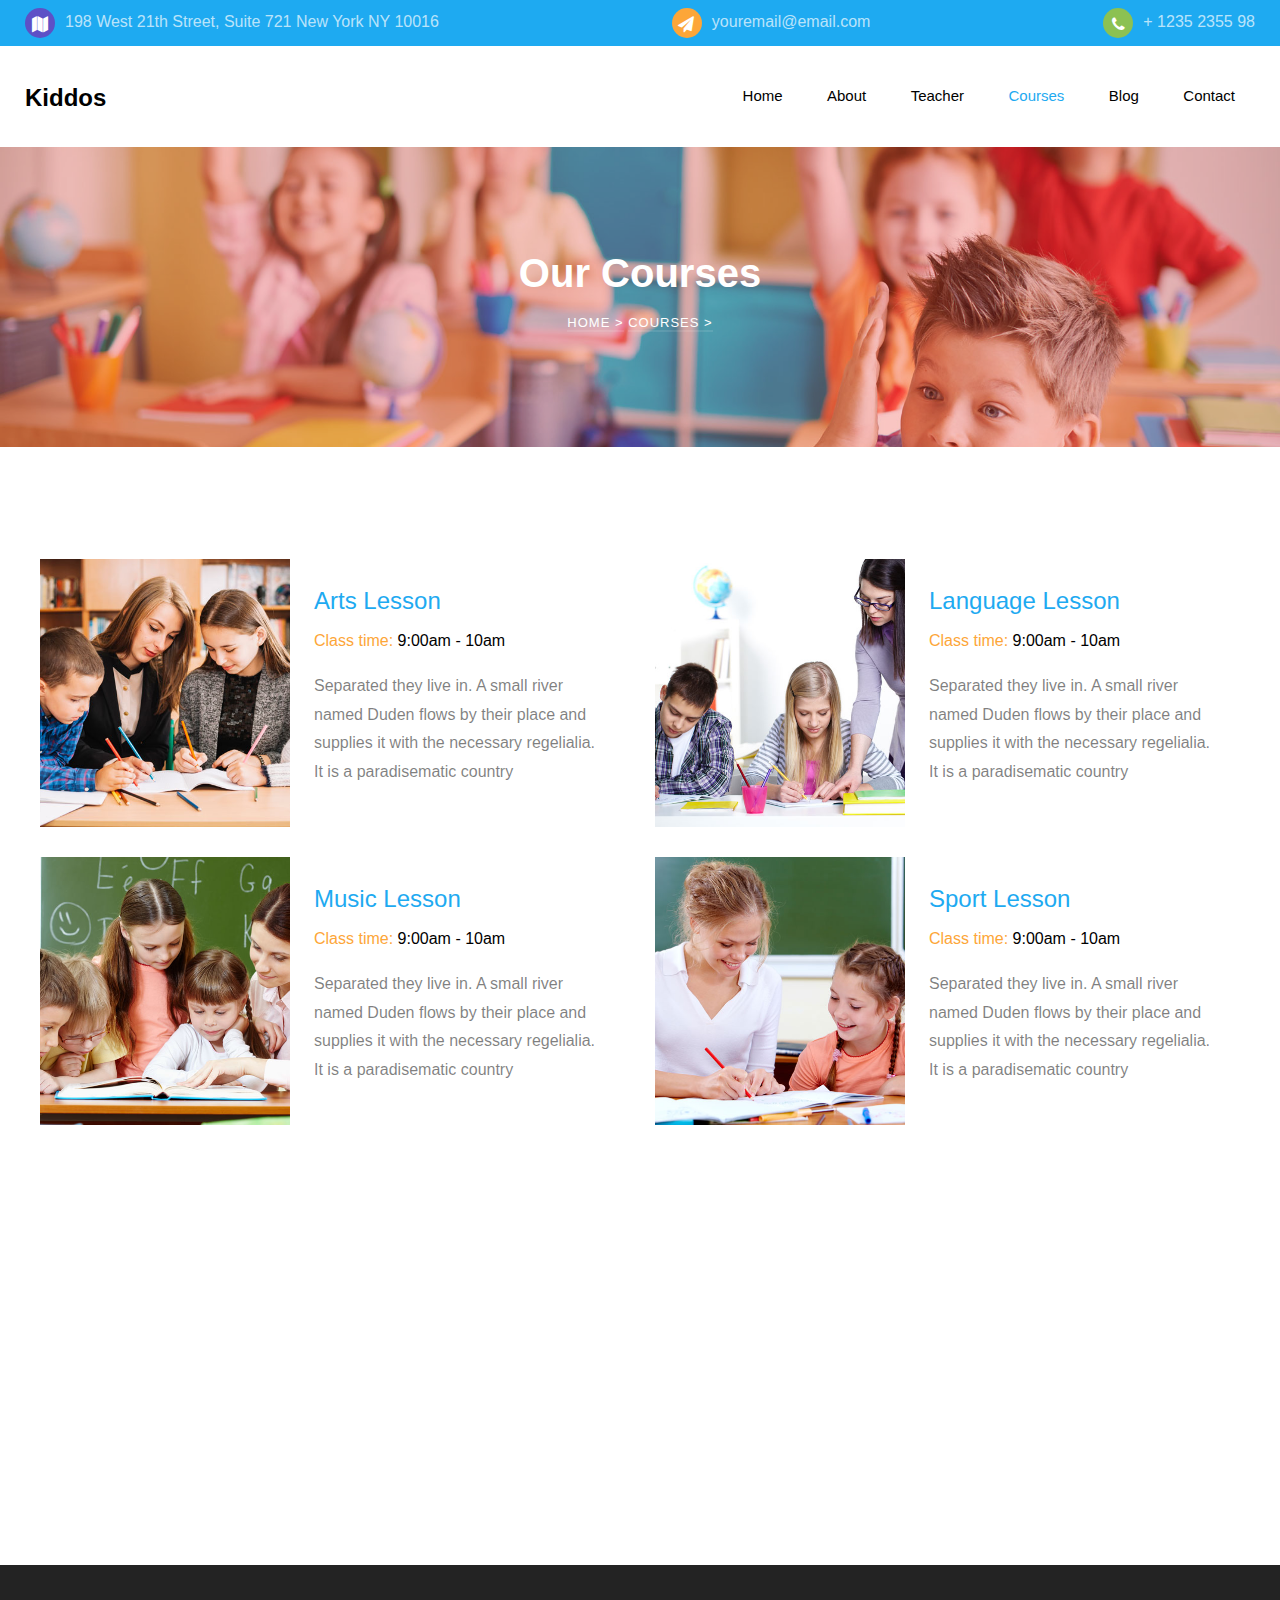
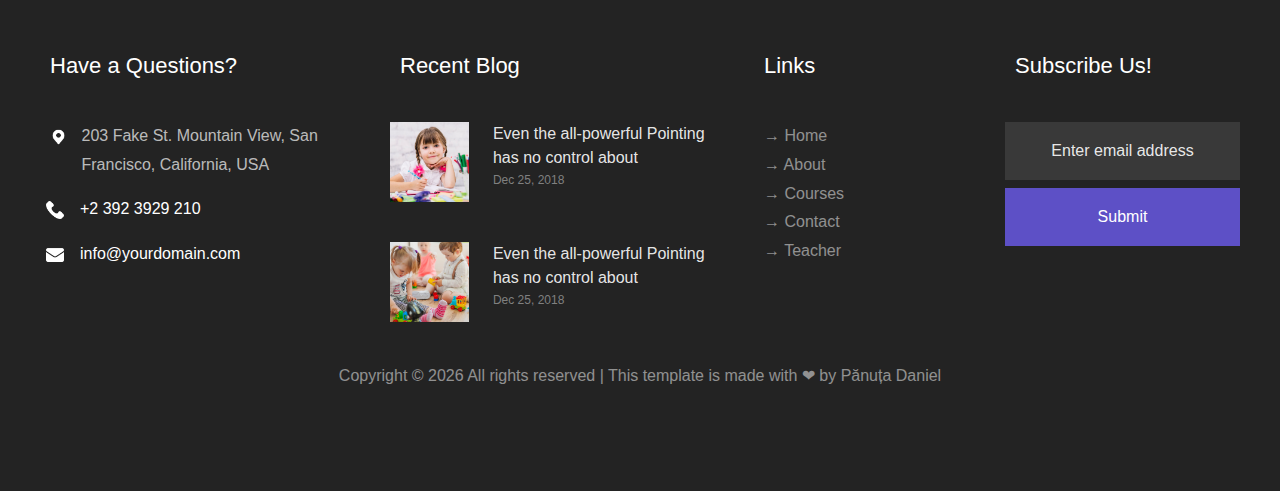
<file: courses.html>
<!DOCTYPE html>
<html lang="en">
<head>
	<meta charset="UTF-8">
	<meta name="viewport" content="width=device-width, initial-scale=1.0">
	<title>Kiddos</title>
	<link href="img/icon/kids.ico" rel="shortcut icon" type="image/x-icon">
	<link rel="stylesheet" href="https://danielpanutsa.github.io/Kiddos/css/loader.css">
	<link rel="stylesheet" href="https://maxcdn.bootstrapcdn.com/font-awesome/4.5.0/css/font-awesome.min.css">
	<link rel="stylesheet" href="https://danielpanutsa.github.io/Kiddos/css/null.css">
	<link rel="stylesheet" href="https://danielpanutsa.github.io/Kiddos/css/font.css">
	<link rel="stylesheet" href="https://danielpanutsa.github.io/Kiddos/css/style.css">
	<link rel="stylesheet" href="https://cdnjs.cloudflare.com/ajax/libs/animate.css/4.1.1/animate.min.css"/>
	<link rel="stylesheet" href="https://danielpanutsa.github.io/Kiddos/css/owl.carousel.min.css">
	<link rel="stylesheet" href="https://danielpanutsa.github.io/Kiddos/css/owl.theme.default.min.css">
	<link rel="stylesheet" href="https://danielpanutsa.github.io/Kiddos/css/carousel.style.css">
	<link rel="stylesheet" href="https://danielpanutsa.github.io/Kiddos/css/media.css">
	<link rel="stylesheet" href="https://danielpanutsa.github.io/Kiddos/fonts/WorkSans/worksans.css">
</head>
<body>
	<div class="wrapper">
		<div class="overheader">
			<div class="overheader__contain container">
				<div class="overheader__address">
					<div class="overheader__logo logo1"><span></span></div>
					<div class="overheader__text">198 West 21th Street, Suite 721 New York NY 10016</div>
				</div>
				<div class="overheader__email">
					<div class="overheader__logo logo2"></div>
					<div class="overheader__text">
						<a href="#">
							youremail@email.com
						</a>
					</div>
				</div>
				<div class="overheader__telephone">
					<div class="overheader__logo logo3"></div>
					<div class="overheader__text">
						<a href="#">
							+ 1235 2355 98
						</a>
					</div>
				</div>
			</div>
		</div>
		<div class="header" id="header">
			<div class="header__contain container ">
				<div class="header__logo_name">
					<a href="index.html">Kiddos</a>
				</div>
				<div class="header__links" id="header__links">
					<a href="index.html" class="header__link">Home</a>
					<a href="about.html" class="header__link">About</a>
					<a href="teacher.html" class="header__link">Teacher</a>
					<a href="courses.html" class="header__link">Courses</a>
					<a href="blog.html" class="header__link">Blog</a>
					<a href="contact.html" class="header__link">Contact</a>
				</div>
				<div class="header__burger" id="header__burger">
					<svg width="32" height="22" viewBox="0 0 32 22" fill="none" xmlns="http://www.w3.org/2000/svg">
						<rect width="32" height="2" fill="#000"></rect>
						<rect x="12" y="10" width="20" height="2" fill="#000"></rect>
						<rect x="8" y="20" width="24" height="2" fill="#000"></rect>
					</svg>
				</div>
			</div>
		</div>
		<div class="section__wall about img">
			<div class="overlay"></div>
			<div class="container">
				<div class="wall__text wow animate__animated animate__fadeInUp">
					<h2>Our Courses</h2>
					<p>
						<span>
							<a href="index.html">Home &#62;</a>
						</span>
						<span>
							<a href="courses.html">Courses &#62;</a>
						</span>
					</p>
				</div>
			</div>
		</div>
		<div class="section__courses" id="section__courses">
			<div class="container">
				<div class="courses__blocks">
					<div class="row">
						<div class="courses__block wow animate__animated animate__fadeInUp animate__fast" id="courses__block1">
							<div class="img courses_img1"></div>
							<div class="text">
								<h3>
									<a href="#">Arts Lesson</a>
								</h3>
								<p class="subheading">
									<span>
										Class time:
									</span>
									 9:00am - 10am
								</p>
								<p>Separated they live in. A small river named Duden flows by their place and supplies it with the necessary regelialia. It is a paradisematic country</p>
							</div>
						</div>
						<div class="courses__block wow animate__animated animate__fadeInUp" id="courses__block2">
							<div class="img courses_img2"></div>
							<div class="text">
								<h3>
									<a href="#">Language Lesson</a>
								</h3>
								<p class="subheading">
									<span>
										Class time:
									</span>
									 9:00am - 10am
								</p>
								<p>Separated they live in. A small river named Duden flows by their place and supplies it with the necessary regelialia. It is a paradisematic country</p>
							</div>
						</div>
						<div class="courses__block wow animate__animated animate__fadeInUp animate__fast" id="courses__block3">
							<div class="img courses_img3"></div>
							<div class="text">
								<h3>
									<a href="#">Music Lesson</a>
								</h3>
								<p class="subheading">
									<span>
										Class time:
									</span>
									 9:00am - 10am
								</p>
								<p>Separated they live in. A small river named Duden flows by their place and supplies it with the necessary regelialia. It is a paradisematic country</p>
							</div>
						</div>
						<div class="courses__block wow animate__animated animate__fadeInUp" id="courses__block4">
							<div class="img courses_img4"></div>
							<div class="text">
								<h3>
									<a href="#">Sport Lesson</a>
								</h3>
								<p class="subheading">
									<span>
										Class time:
									</span>
									 9:00am - 10am
								</p>
								<p>Separated they live in. A small river named Duden flows by their place and supplies it with the necessary regelialia. It is a paradisematic country</p>
							</div>
						</div>
						<div class="courses__block wow animate__animated animate__fadeInUp animate__fast" id="courses__block5">
							<div class="img courses_img5"></div>
							<div class="text">
								<h3>
									<a href="#">Study Lesson</a>
								</h3>
								<p class="subheading">
									<span>
										Class time:
									</span>
									 9:00am - 10am
								</p>
								<p>Separated they live in. A small river named Duden flows by their place and supplies it with the necessary regelialia. It is a paradisematic country</p>
							</div>
						</div>
						<div class="courses__block wow animate__animated animate__fadeInUp" id="courses__block6">
							<div class="img courses_img6"></div>
							<div class="text">
								<h3>
									<a href="#">Experiment Lesson</a>
								</h3>
								<p class="subheading">
									<span>
										Class time:
									</span>
									 9:00am - 10am
								</p>
								<p>Separated they live in. A small river named Duden flows by their place and supplies it with the necessary regelialia. It is a paradisematic country</p>
							</div>
						</div>
					</div>
				</div>
			</div>
		</div>
		<div class="section__footer">
			<div class="container">
				<div class="row">
					<div class="footer__block">
						<div class="footer__block__widgets">
							<div class="footer__widget">
								<h2>Have a Questions?</h2>
								<div class="footer__contacts">
									<div class="footer__contact">
										<div class="contact__icon c_i1 img"></div>
										<div class="contact__text">203 Fake St. Mountain View, San Francisco, California, USA</div>
									</div>
									<div class="footer__contact">
										<div class="contact__icon c_i2 img"></div>
										<div class="contact__text">
											<a href="#">+2 392 3929 210</a>
										</div>
									</div>
									<div class="footer__contact">
										<div class="contact__icon c_i3 img"></div>
										<div class="contact__text">
											<a href="#">info@yourdomain.com</a>
										</div>
									</div>
								</div>
							</div>
							<div class="footer__widget">
								<h2>Recent Blog</h2>
								<div class="footer__blog">
									<div class="blog__article">
										<div class="article__img img article1"></div>
										<div class="article__text">
											<h3 class="heading">
												<a href="#">Even the all-powerful Pointing has no control about</a>
											</h3>
											<p> Dec 25, 2018</p>
										</div>
									</div>
									<div class="blog__article">
										<div class="article__img img article2"></div>
										<div class="article__text">
											<h3 class="heading">
												<a href="#">Even the all-powerful Pointing has no control about</a>
											</h3>
											<p> Dec 25, 2018</p>
										</div>
									</div>
								</div>
							</div>
						</div>
						<div class="footer__block__widgets">
							<div class="footer__widget list">
								<h2>Links</h2>
								<ul class="list__links">
									<li>
										<a href="index.html"><span>&#8594; Home</span></a>
									</li>
									<li>
										<a href="about.html"><span>&#8594; About</span></a>
									</li>
									<li>
										<a href="courses.html"><span>&#8594; Courses</span></a>
									</li>
									<li>
										<a href="contact.html"><span>&#8594; Contact</span></a>
									</li>
									<li>
										<a href="teacher.html"><span>&#8594; Teacher</span></a>
									</li>
								</ul>
							</div>
							<div class="footer__widget">
								<h2>Subscribe Us!</h2>
								<form action="#" class="subscribe-form">
									<div class="form__group">
										<input type="text" class="form-control text-center" placeholder="Enter email address">
										<input type="submit" class="form-control btn" placeholder="Subscribe">
									</div>
								</form>
							</div>
						</div>
					</div>
				</div>
				<div class="row">
					<div class="text-center copy">
						<p>
							Copyright ©
							<script>
							document.write(new Date().getFullYear());
							</script>
							 All rights reserved | This template is made with <a>&#10084;</a> by 
							<a href="https://www.instagram.com/https.panutsa/" target="_blank">Pănuța Daniel</a>
						</p>
					</div>
				</div>
			</div>
		</div>


	</div>
<script src="https://danielpanutsa.github.io/Kiddos/js/jquery.min.js"></script>
<script src="https://danielpanutsa.github.io/Kiddos/js/courses.js"></script>
<script src="https://danielpanutsa.github.io/Kiddos/js/wow.min.js"></script>
<script src="https://danielpanutsa.github.io/Kiddos/js/slick.min.js"></script>
<script src="https://danielpanutsa.github.io/Kiddos/js/carousel.js"></script>
<script>
new WOW().init();
</script>
<script>
new heightOfLinks();
</script>
</body>
</html>
</file>
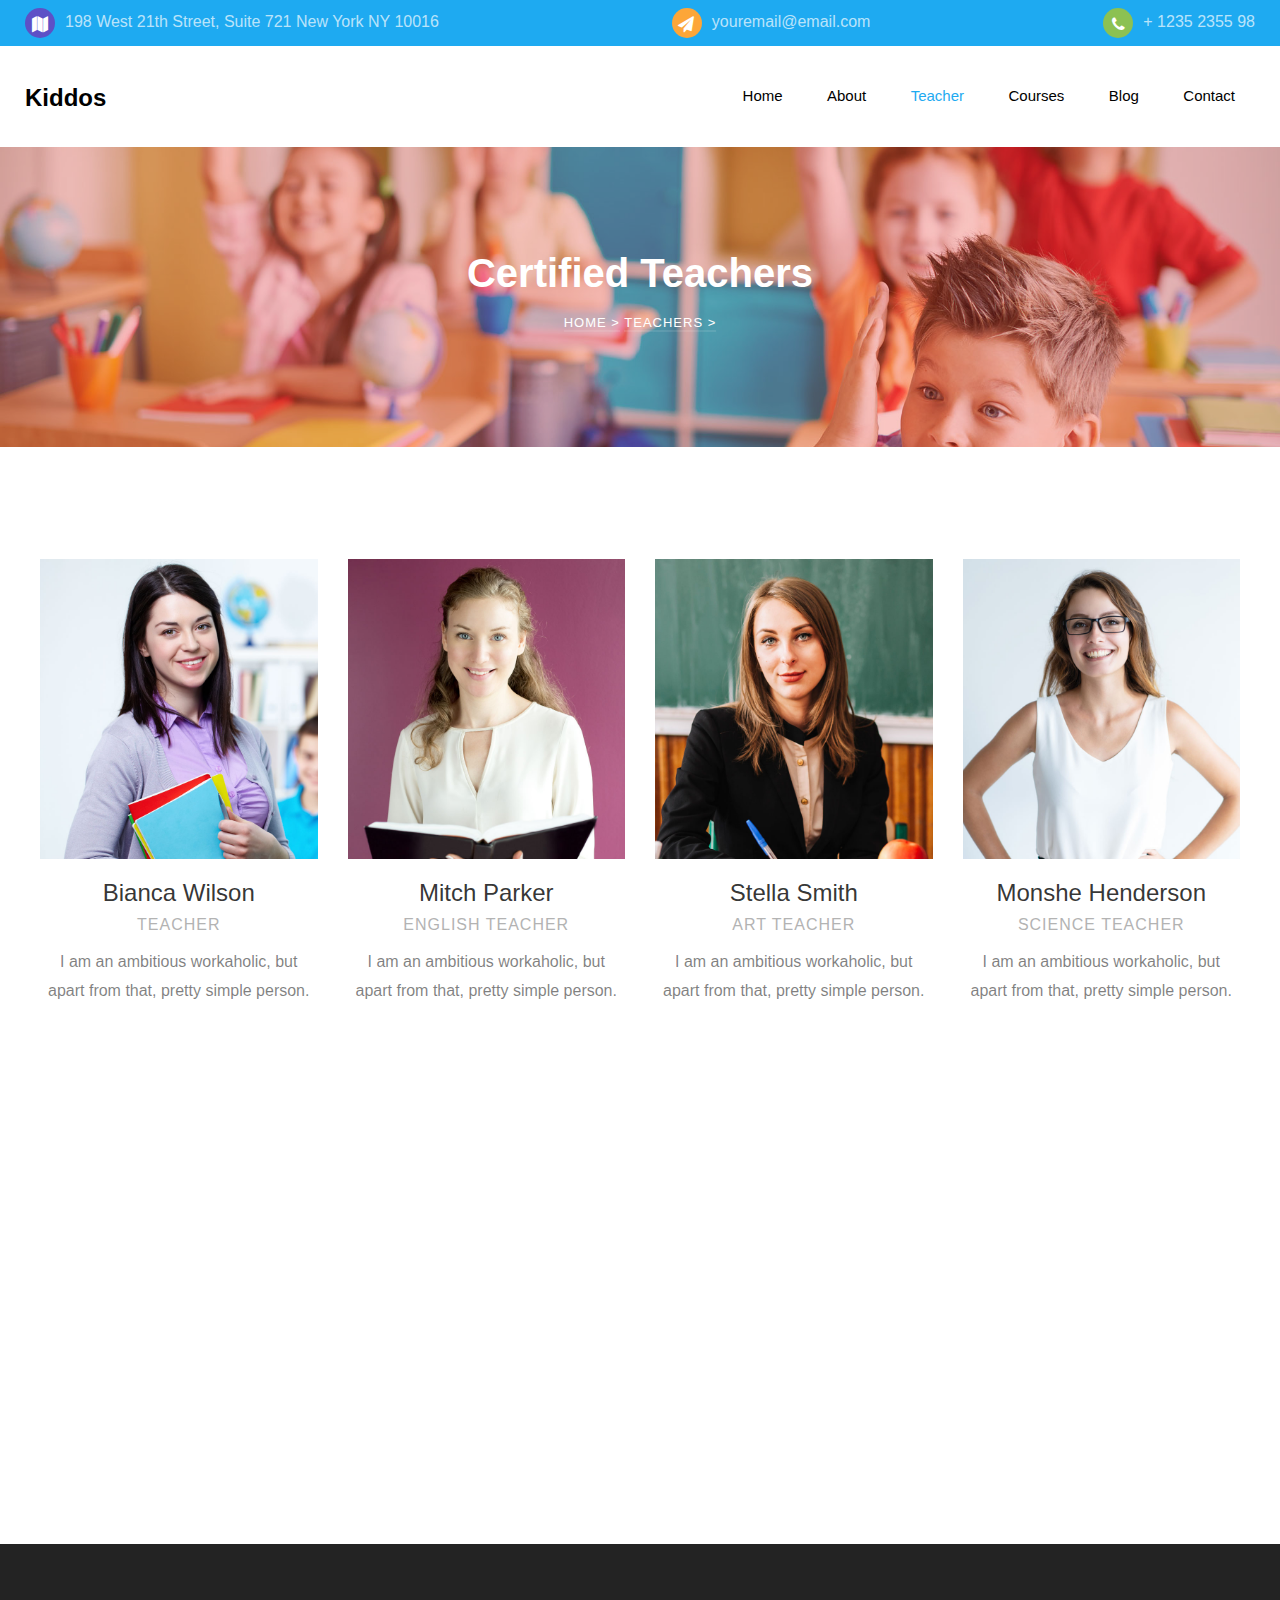
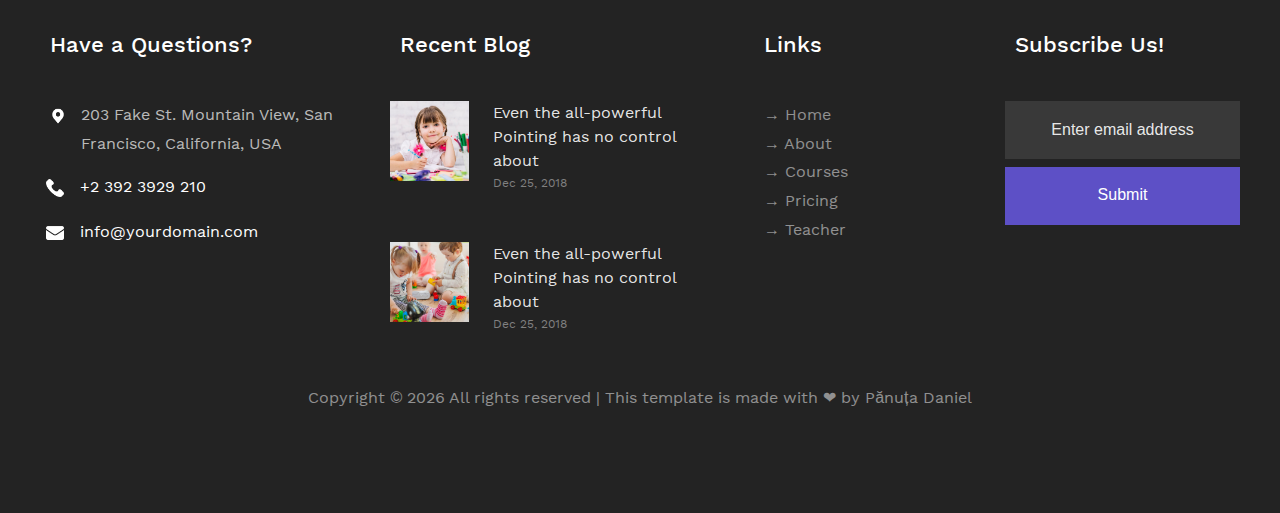
<file: teacher.html>
<!DOCTYPE html>
<html lang="en">
<head>
	<meta charset="UTF-8">
	<meta name="viewport" content="width=device-width, initial-scale=1.0">
	<title>Kiddos</title>
	<link href="img/icon/kids.ico" rel="shortcut icon" type="image/x-icon">
	<link rel="stylesheet" href="https://danielpanutsa.github.io/Kiddos/css/loader.css">
	<link rel="stylesheet" href="https://maxcdn.bootstrapcdn.com/font-awesome/4.5.0/css/font-awesome.min.css">
	<link rel="stylesheet" href="https://danielpanutsa.github.io/Kiddos/css/null.css">
	<link rel="stylesheet" href="https://danielpanutsa.github.io/Kiddos/css/font.css">
	<link rel="stylesheet" href="https://danielpanutsa.github.io/Kiddos/css/style.css">
	<link rel="stylesheet" href="https://cdnjs.cloudflare.com/ajax/libs/animate.css/4.1.1/animate.min.css"/>
	<link rel="stylesheet" href="https://danielpanutsa.github.io/Kiddos/css/owl.carousel.min.css">
	<link rel="stylesheet" href="https://danielpanutsa.github.io/Kiddos/css/owl.theme.default.min.css">
	<link rel="stylesheet" href="https://danielpanutsa.github.io/Kiddos/css/carousel.style.css">
	<link rel="stylesheet" href="https://danielpanutsa.github.io/Kiddos/css/media.css">
	<link rel="stylesheet" href="https://danielpanutsa.github.io/Kiddos/fonts/WorkSans/worksans.css">
</head>
<body>
	<div class="wrapper">
		<div class="overheader">
			<div class="overheader__contain container">
				<div class="overheader__address">
					<div class="overheader__logo logo1"><span></span></div>
					<div class="overheader__text">198 West 21th Street, Suite 721 New York NY 10016</div>
				</div>
				<div class="overheader__email">
					<div class="overheader__logo logo2"></div>
					<div class="overheader__text">
						<a href="#">
							youremail@email.com
						</a>
					</div>
				</div>
				<div class="overheader__telephone">
					<div class="overheader__logo logo3"></div>
					<div class="overheader__text">
						<a href="#">
							+ 1235 2355 98
						</a>
					</div>
				</div>
			</div>
		</div>
		<div class="header" id="header">
			<div class="header__contain container ">
				<div class="header__logo_name">
					<a href="index.html">Kiddos</a>
				</div>
				<div class="header__links" id="header__links">
					<a href="index.html" class="header__link">Home</a>
					<a href="about.html" class="header__link">About</a>
					<a href="teacher.html" class="header__link">Teacher</a>
					<a href="courses.html" class="header__link">Courses</a>
					<a href="blog.html" class="header__link">Blog</a>
					<a href="contact.html" class="header__link">Contact</a>
				</div>
				<div class="header__burger" id="header__burger">
					<svg width="32" height="22" viewBox="0 0 32 22" fill="none" xmlns="http://www.w3.org/2000/svg">
						<rect width="32" height="2" fill="#000"></rect>
						<rect x="12" y="10" width="20" height="2" fill="#000"></rect>
						<rect x="8" y="20" width="24" height="2" fill="#000"></rect>
					</svg>
				</div>
			</div>
		</div>
		<div class="section__wall about img">
			<div class="overlay"></div>
			<div class="container">
				<div class="wall__text wow animate__animated animate__fadeInUp">
					<h2>Certified Teachers</h2>
					<p>
						<span>
							<a href="index.html">Home &#62;</a>
						</span>
						<span>
							<a href="teacher.html">Teachers &#62;</a>
						</span>
					</p>
				</div>
			</div>
		</div>
		<div class="section__teachers">
			<div class="container">
				<div class="section__blocks__teachers row teacher__page">
						<div class="section__teacher section__teacher wow animate__animated animate__fadeInUp animate__faster" id="teacher1">
						<div class="section__teacher__img">
							<div class="section__teacher__img__div teacher1 img" id="teacher_image1"></div>
						</div>
						<div class="section__teacher__text">
							<h3 class=" " id="teacher_name1">Bianca Wilson</h3>
							<span>teacher</span>
							<div class="faded">
								<p>I am an ambitious workaholic, but apart from that, pretty simple person.</p>
								<ul class="" id="social1">
									<li>
										<a href="#">
											<div class="icon-twitter"></div>
										</a>
									</li>
									<li>
										<a href="#">
											<div class="icon-facebook"></div>
										</a>
									</li>
									<li>
										<a href="#">
											<div class="icon-instagram"></div>
										</a>
									</li>
									<li>
										<a href="#">
											<div class="icon-mail"></div>
										</a>
									</li>
								</ul>
							</div>
						</div>
					</div>
					<div class="section__teacher section__teacher wow animate__animated animate__fadeInUp animate__fast"  id="teacher2">
						<div class="section__teacher__img">
							<div class="section__teacher__img__div teacher2 img" id="teacher_image2"></div>
						</div>
						<div class="section__teacher__text">
							<h3 class id="teacher_name2">Mitch Parker</h3>
							<span>english teacher</span>
							<div class="faded">
								<p>I am an ambitious workaholic, but apart from that, pretty simple person.</p>
								<ul  id="social2">
									<li>
										<a href="#">
											<div class="icon-twitter"></div>
										</a>
									</li>
									<li>
										<a href="#">
											<div class="icon-facebook"></div>
										</a>
									</li>
									<li>
										<a href="#">
											<div class="icon-instagram"></div>
										</a>
									</li>
									<li>
										<a href="#">
											<div class="icon-mail"></div>
										</a>
									</li>
								</ul>
							</div>
						</div>
					</div>
					<div class="section__teacher section__teacher wow animate__animated animate__fadeInUp" id="teacher3">
						<div class="section__teacher__img">
							<div class="section__teacher__img__div teacher3 img" id="teacher_image3"></div>
						</div>
						<div class="section__teacher__text">
							<h3 class="" id="teacher_name3">Stella Smith</h3>
							<span>art teacher</span>
							<div class="faded">
								<p>I am an ambitious workaholic, but apart from that, pretty simple person.</p>
								<ul  id="social3">
									<li>
										<a href="#">
											<div class="icon-twitter"></div>
										</a>
									</li>
									<li>
										<a href="#">
											<div class="icon-facebook"></div>
										</a>
									</li>
									<li>
										<a href="#">
											<div class="icon-instagram"></div>
										</a>
									</li>
									<li>
										<a href="#">
											<div class="icon-mail"></div>
										</a>
									</li>
								</ul>
							</div>
						</div>
					</div>
					<div class="section__teacher section__teacher wow animate__animated animate__fadeInUp animate__slow" id="teacher4">
						<div class="section__teacher__img">
							<div class="section__teacher__img__div teacher4 img" id="teacher_image4"></div>
						</div>
						<div class="section__teacher__text">
							<h3 class="" id="teacher_name4">Monshe Henderson</h3>
							<span>science teacher</span>
							<div class="faded">
								<p>I am an ambitious workaholic, but apart from that, pretty simple person.</p>
								<ul  id="social4">
									<li>
										<a href="#">
											<div class="icon-twitter"></div>
										</a>
									</li>
									<li>
										<a href="#">
											<div class="icon-facebook"></div>
										</a>
									</li>
									<li>
										<a href="#">
											<div class="icon-instagram"></div>
										</a>
									</li>
									<li>
										<a href="#">
											<div class="icon-mail"></div>
										</a>
									</li>
								</ul>
							</div>
						</div>
					</div>
					</div>
					<div class="section__blocks__teachers row teacher__page">
						<div class="section__teacher section__teacher wow animate__animated animate__fadeInUp animate__faster" id="teacher5">
						<div class="section__teacher__img">
							<div class="section__teacher__img__div teacher5 img" id="teacher_image5"></div>
						</div>
						<div class="section__teacher__text">
							<h3 class=" " id="teacher_name5">Daniel Tribor</h3>
							<span>teacher</span>
							<div class="faded">
								<p>I am an ambitious workaholic, but apart from that, pretty simple person.</p>
								<ul class="" id="social5">
									<li>
										<a href="#">
											<div class="icon-twitter"></div>
										</a>
									</li>
									<li>
										<a href="#">
											<div class="icon-facebook"></div>
										</a>
									</li>
									<li>
										<a href="#">
											<div class="icon-instagram"></div>
										</a>
									</li>
									<li>
										<a href="#">
											<div class="icon-mail"></div>
										</a>
									</li>
								</ul>
							</div>
						</div>
					</div>
					<div class="section__teacher section__teacher wow animate__animated animate__fadeInUp animate__fast"  id="teacher6">
						<div class="section__teacher__img">
							<div class="section__teacher__img__div teacher6 img" id="teacher_image6"></div>
						</div>
						<div class="section__teacher__text">
							<h3 class id="teacher_name6">Mitch Parker</h3>
							<span>english teacher</span>
							<div class="faded">
								<p>I am an ambitious workaholic, but apart from that, pretty simple person.</p>
								<ul  id="social6">
									<li>
										<a href="#">
											<div class="icon-twitter"></div>
										</a>
									</li>
									<li>
										<a href="#">
											<div class="icon-facebook"></div>
										</a>
									</li>
									<li>
										<a href="#">
											<div class="icon-instagram"></div>
										</a>
									</li>
									<li>
										<a href="#">
											<div class="icon-mail"></div>
										</a>
									</li>
								</ul>
							</div>
						</div>
					</div>
					<div class="section__teacher section__teacher wow animate__animated animate__fadeInUp" id="teacher7">
						<div class="section__teacher__img">
							<div class="section__teacher__img__div teacher7 img" id="teacher_image7"></div>
						</div>
						<div class="section__teacher__text">
							<h3 class="" id="teacher_name7">Stella Smith</h3>
							<span>art teacher</span>
							<div class="faded">
								<p>I am an ambitious workaholic, but apart from that, pretty simple person.</p>
								<ul  id="social7">
									<li>
										<a href="#">
											<div class="icon-twitter"></div>
										</a>
									</li>
									<li>
										<a href="#">
											<div class="icon-facebook"></div>
										</a>
									</li>
									<li>
										<a href="#">
											<div class="icon-instagram"></div>
										</a>
									</li>
									<li>
										<a href="#">
											<div class="icon-mail"></div>
										</a>
									</li>
								</ul>
							</div>
						</div>
					</div>
					<div class="section__teacher section__teacher wow animate__animated animate__fadeInUp animate__slow" id="teacher8">
						<div class="section__teacher__img">
							<div class="section__teacher__img__div teacher8 img" id="teacher_image8"></div>
						</div>
						<div class="section__teacher__text">
							<h3 class="" id="teacher_name8">Monshe Henderson</h3>
							<span>science teacher</span>
							<div class="faded">
								<p>I am an ambitious workaholic, but apart from that, pretty simple person.</p>
								<ul  id="social8">
									<li>
										<a href="#">
											<div class="icon-twitter"></div>
										</a>
									</li>
									<li>
										<a href="#">
											<div class="icon-facebook"></div>
										</a>
									</li>
									<li>
										<a href="#">
											<div class="icon-instagram"></div>
										</a>
									</li>
									<li>
										<a href="#">
											<div class="icon-mail"></div>
										</a>
									</li>
								</ul>
							</div>
						</div>
					</div>
					</div>
				</div>
			</div>
		</div>
		<div class="section__footer">
			<div class="container">
				<div class="row">
					<div class="footer__block">
						<div class="footer__block__widgets">
							<div class="footer__widget">
								<h2>Have a Questions?</h2>
								<div class="footer__contacts">
									<div class="footer__contact">
										<div class="contact__icon c_i1 img"></div>
										<div class="contact__text">203 Fake St. Mountain View, San Francisco, California, USA</div>
									</div>
									<div class="footer__contact">
										<div class="contact__icon c_i2 img"></div>
										<div class="contact__text">
											<a href="#">+2 392 3929 210</a>
										</div>
									</div>
									<div class="footer__contact">
										<div class="contact__icon c_i3 img"></div>
										<div class="contact__text">
											<a href="#">info@yourdomain.com</a>
										</div>
									</div>
								</div>
							</div>
							<div class="footer__widget">
								<h2>Recent Blog</h2>
								<div class="footer__blog">
									<div class="blog__article">
										<div class="article__img img article1"></div>
										<div class="article__text">
											<h3 class="heading">
												<a href="#">Even the all-powerful Pointing has no control about</a>
											</h3>
											<p> Dec 25, 2018</p>
										</div>
									</div>
									<div class="blog__article">
										<div class="article__img img article2"></div>
										<div class="article__text">
											<h3 class="heading">
												<a href="#">Even the all-powerful Pointing has no control about</a>
											</h3>
											<p> Dec 25, 2018</p>
										</div>
									</div>
								</div>
							</div>
						</div>
						<div class="footer__block__widgets">
							<div class="footer__widget list">
								<h2>Links</h2>
								<ul class="list__links">
									<li>
										<a href="index.html"><span>&#8594; Home</span></a>
									</li>
									<li>
										<a href="about.html"><span>&#8594; About</span></a>
									</li>
									<li>
										<a href="courses.html"><span>&#8594; Courses</span></a>
									</li>
									<li>
										<a href="pricing.html"><span>&#8594; Pricing</span></a>
									</li>
									<li>
										<a href="teacher.html"><span>&#8594; Teacher</span></a>
									</li>
								</ul>
							</div>
							<div class="footer__widget">
								<h2>Subscribe Us!</h2>
								<form action="#" class="subscribe-form">
									<div class="form__group">
										<input type="text" class="form-control text-center" placeholder="Enter email address">
										<input type="submit" class="form-control btn" placeholder="Subscribe">
									</div>
								</form>
							</div>
						</div>
					</div>
				</div>
				<div class="row">
					<div class="text-center copy">
						<p>
							Copyright ©
							<script>
							document.write(new Date().getFullYear());
							</script>
							 All rights reserved | This template is made with <a>&#10084;</a> by 
							<a href="https://www.instagram.com/https.panutsa/" target="_blank">Pănuța Daniel</a>
						</p>
					</div>
				</div>
			</div>
		</div>


	</div>
<script src="https://danielpanutsa.github.io/Kiddos/js/jquery.min.js"></script>
<script src="https://danielpanutsa.github.io/Kiddos/js/teacher.js"></script>
<script src="https://danielpanutsa.github.io/Kiddos/js/wow.min.js"></script>
<script src="https://danielpanutsa.github.io/Kiddos/js/slick.min.js"></script>
<script src="https://danielpanutsa.github.io/Kiddos/js/carousel.js"></script>
<script>
new WOW().init();
</script>
<script>
new heightOfLinks();
</script>
</body>
</html>
</file>
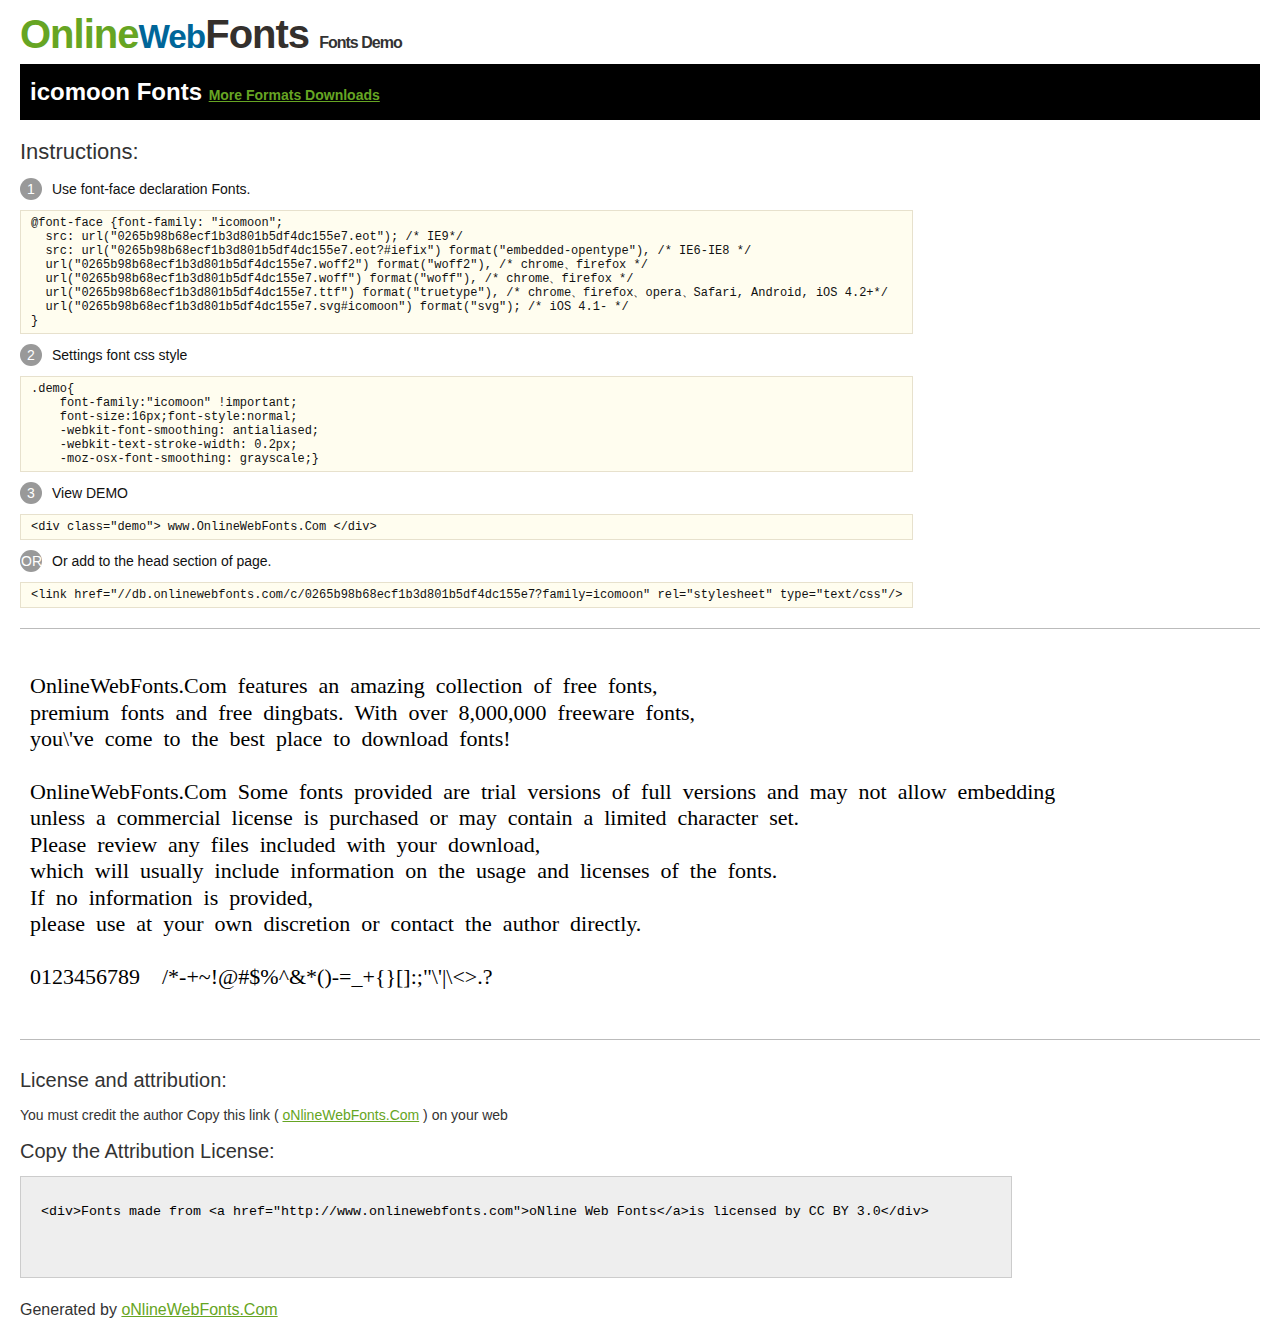
<file: fonts/icomoon/Demo.html>
<!DOCTYPE html>
<html>
<head>
<meta charset="utf-8"/>
<title>icomoon Font - OnlineWebFonts.COM</title>
<style type="text/css">
@font-face {font-family: "icomoon";
  src: url("0265b98b68ecf1b3d801b5df4dc155e7.eot"); /* IE9*/
  src: url("0265b98b68ecf1b3d801b5df4dc155e7.eot?#iefix") format("embedded-opentype"), /* IE6-IE8 */
  url("0265b98b68ecf1b3d801b5df4dc155e7.woff2") format("woff2"), /* chrome、firefox */
  url("0265b98b68ecf1b3d801b5df4dc155e7.woff") format("woff"), /* chrome、firefox */
  url("0265b98b68ecf1b3d801b5df4dc155e7.ttf") format("truetype"), /* chrome、firefox、opera、Safari, Android, iOS 4.2+*/
  url("0265b98b68ecf1b3d801b5df4dc155e7.svg#icomoon") format("svg"); /* iOS 4.1- */
}
*{margin:0;padding:0;list-style:none;}pre{border:solid 1px #e7e1cd;background-color:#fffdef;overflow:auto;font-size:12px;line-height:14px;margin-top:10px;margin-right:0;margin-bottom:10px;margin-left:0;padding-top:5px;padding-right:10px;padding-bottom:5px;padding-left:10px;}.demo pre{color:#000;line-height: 1.2em;font-family:"icomoon"!important;font-size:22px;background-color:#FFF;border-top-width:0px;border-right-width:0px;border-bottom-width:0px;border-left-width:0px;}body{font-family:sans-serif;line-height:1.5;font-size:16px;padding:20px;color:#333;}:hover,:before,:after{-webkit-transition:all 0.1s ease-in;-moz-transition:all 0.1s ease-in;-ms-transition:all 0.1s ease-in;-o-transition:all 0.1s ease-in;transition:all 0.1s ease-in;}*{-moz-box-sizing:border-box;-webkit-box-sizing:border-box;box-sizing:border-box;margin:0;padding:0;}a{color:#66A523;}h1.logo{font-size:40px;letter-spacing:-1px;margin-top:-16px;}h1.logo strong{font-size:16px;font-family:sans-serif;color:#333;}h1.logo a{color:#34302d;text-decoration:none;}h1.logo a span{color:#66A523;}h1.logo a small{color:#006699;}.info{float:left;font-size:14px;margin-top:15px;}.info ul{margin-left:0px;color:#111;margin-bottom:20px;}.info .exs{font-size:12px;color:#666;margin-left:35px;display:block;}.info ul li{margin-top:10px;list-style:none;}.info .numno{color:#fff;border-radius:20px;padding:1px;display:inline-block;width:22px;height:22px;text-align:center;margin-right:10px;background-color:#999999;}.info ul strong{font-weight:normal;color:#000;}.info .inst{font-size:22px;margin-bottom:10px;}.demo{float:left;width:100%;height:auto;border-top-width:1px;border-top-style:solid;border-top-color:#bbb;border-bottom-width:1px;border-bottom-style:solid;border-bottom-color:#bbb;padding-bottom:10px;}.demo .demo_svg{float:left;height:auto;width:100px;margin-right:5px;margin-left:5px;margin-bottom:10px;}.demo .demo_svg i{float:left;height:80px;width:80px;text-align:center;font-size:40px;margin-left:10px;line-height:80px;color:#777;}.demo .demo_svg .code{float:left;height:20px;width:100%;overflow:hidden;text-align:center;line-height:20px;font-size:11px;color:#666;}.demo .demo_svg .txt{float:left;height:20px;width:100%;font-size:11px;text-align:center;white-space:nowrap;overflow:hidden;line-height:20px;}.demo .demo_svg:hover i{font-size:60px;color:#333;}.by{padding-top:15px;float:left;width:100%;margin-top:10px;margin-right:0;margin-bottom:10px;margin-left:0;}.by{margin-bottom:10px;font-size:20px;}.by .attr{font-size:14px;color:#333;padding-top:10px;padding-bottom:10px;}textarea{width:80%;height:auto;border:1px solid #CCC;resize:none;background:#EEE;padding:20px;float:left;margin-top:10px;line-height:30px;}#footer{float:left;width:100%;margin-top:10px;padding-bottom:20px;}h2{background-color:#000;padding-top:10px;padding-bottom:10px;padding-left:10px;color:#FFF;}
</style>
</head>
<body>
<h1 class="logo"> <a href="http://www.onlinewebfonts.com/"> <span>Online</span><small>Web</small>Fonts</a> <strong>Fonts Demo</strong></h1>
<h2>
icomoon Fonts <a style="font-size:14px;" href="http://www.onlinewebfonts.com/download/0265b98b68ecf1b3d801b5df4dc155e7" target="_blank">More Formats Downloads</a></h2>
<div class="info">
  <div class="inst">Instructions:</div>
  <ul>
    <li>
      <p> <span class="numno">1</span>Use font-face declaration Fonts.<br />
        <span class="exs">
        <pre>
@font-face {font-family: "icomoon";
  src: url("0265b98b68ecf1b3d801b5df4dc155e7.eot"); /* IE9*/
  src: url("0265b98b68ecf1b3d801b5df4dc155e7.eot?#iefix") format("embedded-opentype"), /* IE6-IE8 */
  url("0265b98b68ecf1b3d801b5df4dc155e7.woff2") format("woff2"), /* chrome、firefox */
  url("0265b98b68ecf1b3d801b5df4dc155e7.woff") format("woff"), /* chrome、firefox */
  url("0265b98b68ecf1b3d801b5df4dc155e7.ttf") format("truetype"), /* chrome、firefox、opera、Safari, Android, iOS 4.2+*/
  url("0265b98b68ecf1b3d801b5df4dc155e7.svg#icomoon") format("svg"); /* iOS 4.1- */
}
</pre>
      </span> 
    </li>
    <li>
      <p> <span class="numno">2</span>Settings font css style <br />
      <span class="exs">
<pre>
.demo{
    font-family:"icomoon" !important;
    font-size:16px;font-style:normal;
    -webkit-font-smoothing: antialiased;
    -webkit-text-stroke-width: 0.2px;
    -moz-osx-font-smoothing: grayscale;}
</pre>
      </span> 
    </li>
    <li>
      <p> <span class="numno">3</span>View DEMO <br />
      <span class="exs"><pre>
&lt;div class="demo"&gt; www.OnlineWebFonts.Com &lt;/div&gt;
</pre></span> 
    </li>
    <li>
      <p> <span class="numno">OR</span>Or add to the head section of page. <br />
      <span class="exs"><pre>
&lt;link href="//db.onlinewebfonts.com/c/0265b98b68ecf1b3d801b5df4dc155e7?family=icomoon" rel="stylesheet" type="text/css"/&gt;
</pre></span> 
    </li>
  </ul>
</div>
<div class="demo">
<pre>

OnlineWebFonts.Com features an amazing collection of free fonts,
premium fonts and free dingbats. With over 8,000,000 freeware fonts, 
you\'ve come to the best place to download fonts! 

OnlineWebFonts.Com Some fonts provided are trial versions of full versions and may not allow embedding 
unless a commercial license is purchased or may contain a limited character set. 
Please review any files included with your download, 
which will usually include information on the usage and licenses of the fonts. 
If no information is provided, 
please use at your own discretion or contact the author directly. 

0123456789  /*-+~!@#$%^&*()-=_+{}[]:;"\'|\<>.?

</pre>
</div>

<div class="by">
<div class="by_title">License and attribution:</div>
<div class="attr">You must credit the author Copy this link ( <a href="http://www.onlinewebfonts.com" target="_blank">oNlineWebFonts.Com</a> ) on your web </div><div class="usetitle">Copy the Attribution License:</div>
<textarea onclick="this.focus();this.select();">&lt;div&gt;Fonts made from &lt;a href="http://www.onlinewebfonts.com"&gt;oNline Web Fonts&lt;/a&gt;is licensed by CC BY 3.0&lt;/div&gt;</textarea>
</div>
<div id="footer">
    <div>Generated by <a href="http://www.onlinewebfonts.com" target="_blank">oNlineWebFonts.Com</a></div>
</div>
</body>
</html>
</file>
